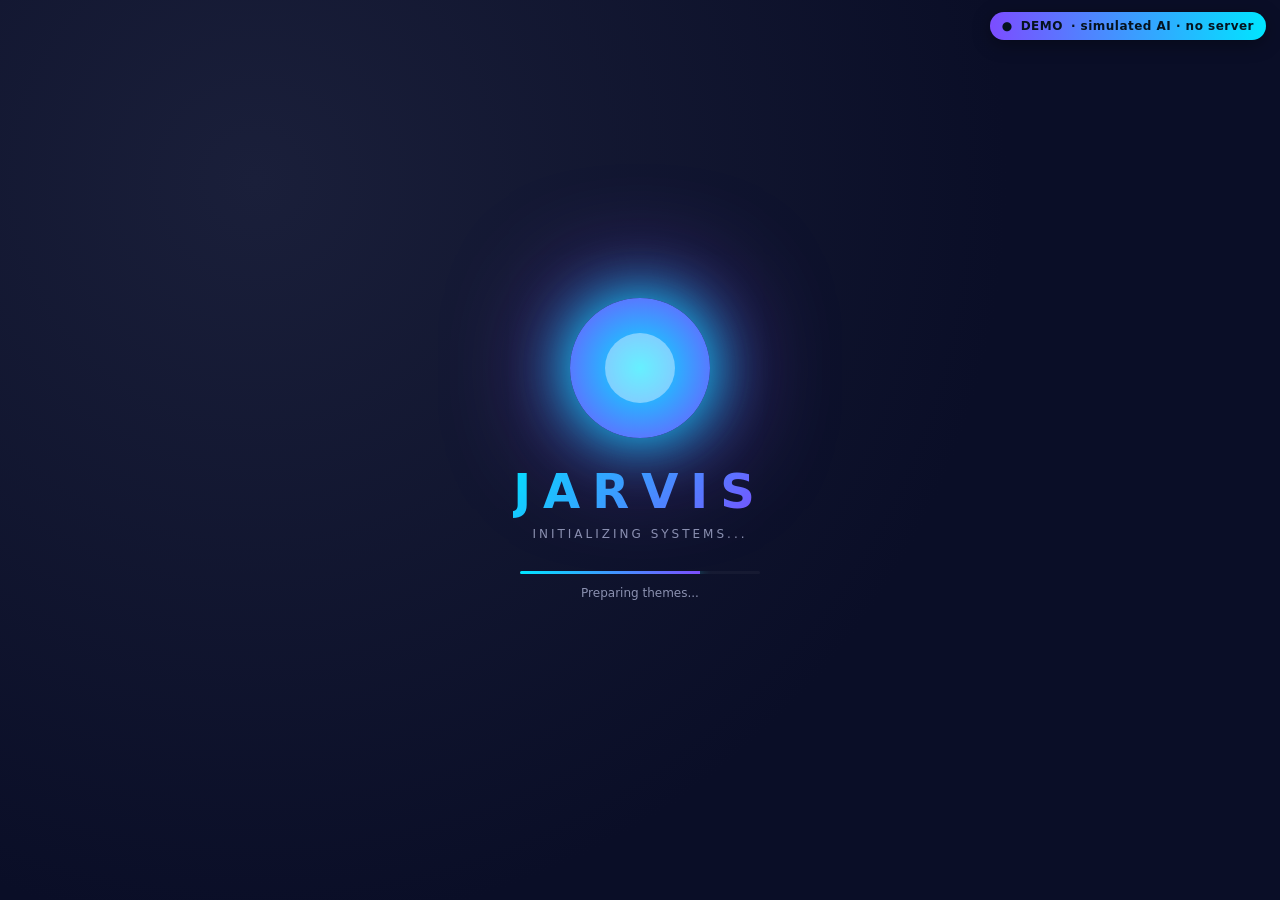
<file: demo.html>
<!DOCTYPE html>
<html lang="en" data-theme="dark">
<head>
  <meta charset="UTF-8" />
  <meta name="viewport" content="width=device-width, initial-scale=1.0" />
  <meta name="description" content="Jarvis — Voice-controlled AI desktop assistant" />
  <meta name="theme-color" content="#00e5ff" />
  
  <title>Jarvis — AI Desktop Assistant</title>
  <style>
/* ═══════════════════════════════════════════════════
   RESET
   ═══════════════════════════════════════════════════ */
* { box-sizing: border-box; margin: 0; padding: 0; }

/* ═══════════════════════════════════════════════════
   6 THEMES
   ═══════════════════════════════════════════════════ */
:root[data-theme="dark"] {
  --bg-gradient: radial-gradient(circle at 20% 20%, #1a1f3a 0%, #0a0e27 60%);
  --panel: rgba(10, 14, 39, 0.7);
  --panel-2: rgba(255, 255, 255, 0.04);
  --border: rgba(255, 255, 255, 0.08);
  --text: #e4e6f0;
  --text-dim: #8b91b0;
  --primary: #00e5ff;
  --primary-2: #7c4dff;
  --bubble-asst: rgba(255,255,255,0.08);
}

:root[data-theme="light"] {
  --bg-gradient: radial-gradient(circle at 20% 20%, #ffffff 0%, #dae5ff 60%);
  --panel: rgba(255, 255, 255, 0.85);
  --panel-2: rgba(0, 0, 0, 0.04);
  --border: rgba(0, 0, 0, 0.08);
  --text: #1a1f3a;
  --text-dim: #6b7290;
  --primary: #0091ea;
  --primary-2: #5e35b1;
  --bubble-asst: rgba(0,0,0,0.05);
}

:root[data-theme="cyberpunk"] {
  --bg-gradient: radial-gradient(circle at 20% 20%, #2a0845 0%, #0d001f 60%);
  --panel: rgba(20, 0, 40, 0.7);
  --panel-2: rgba(255, 0, 255, 0.05);
  --border: rgba(255, 0, 255, 0.15);
  --text: #f0e6ff;
  --text-dim: #a080c0;
  --primary: #ff0080;
  --primary-2: #00ffff;
  --bubble-asst: rgba(255,0,128,0.1);
}

:root[data-theme="ocean"] {
  --bg-gradient: radial-gradient(circle at 20% 20%, #006994 0%, #001c30 60%);
  --panel: rgba(0, 20, 40, 0.7);
  --panel-2: rgba(0, 200, 255, 0.05);
  --border: rgba(0, 200, 255, 0.15);
  --text: #e0f4ff;
  --text-dim: #80b8d0;
  --primary: #00d4ff;
  --primary-2: #0088ff;
  --bubble-asst: rgba(0,200,255,0.1);
}

:root[data-theme="sunset"] {
  --bg-gradient: radial-gradient(circle at 20% 20%, #ff6b6b 0%, #4a0e2e 60%);
  --panel: rgba(40, 10, 20, 0.7);
  --panel-2: rgba(255, 150, 100, 0.05);
  --border: rgba(255, 150, 100, 0.15);
  --text: #fff0e6;
  --text-dim: #d0a090;
  --primary: #ff9068;
  --primary-2: #ff4b8b;
  --bubble-asst: rgba(255,150,100,0.1);
}

:root[data-theme="forest"] {
  --bg-gradient: radial-gradient(circle at 20% 20%, #134e5e 0%, #071a1f 60%);
  --panel: rgba(10, 30, 25, 0.7);
  --panel-2: rgba(100, 200, 150, 0.05);
  --border: rgba(100, 200, 150, 0.15);
  --text: #e0ffe8;
  --text-dim: #90c0a0;
  --primary: #40e090;
  --primary-2: #71b280;
  --bubble-asst: rgba(100,200,150,0.1);
}

/* ═══════════════════════════════════════════════════
   BASE
   ═══════════════════════════════════════════════════ */
html, body {
  height: 100%;
  font-family: 'Segoe UI', system-ui, -apple-system, sans-serif;
  color: var(--text);
  background: var(--bg-gradient);
  overflow: hidden;
  transition: background 0.5s ease;
}

/* ═══════════════════════════════════════════════════
   BACKGROUND PARTICLES
   ═══════════════════════════════════════════════════ */
.bg-particles {
  position: fixed; inset: 0;
  pointer-events: none;
  overflow: hidden;
  z-index: 0;
}
.bg-particles span {
  position: absolute;
  bottom: -100px;
  width: 8px; height: 8px;
  background: var(--primary);
  border-radius: 50%;
  opacity: 0.15;
  animation: float-up 15s linear infinite;
}
.bg-particles span:nth-child(1) { left: 10%; animation-duration: 12s; }
.bg-particles span:nth-child(2) { left: 25%; animation-duration: 18s; animation-delay: 2s; background: var(--primary-2); width: 10px; height: 10px; }
.bg-particles span:nth-child(3) { left: 40%; animation-duration: 14s; animation-delay: 4s; }
.bg-particles span:nth-child(4) { left: 55%; animation-duration: 20s; animation-delay: 1s; width: 4px; height: 4px; }
.bg-particles span:nth-child(5) { left: 65%; animation-duration: 16s; animation-delay: 3s; background: var(--primary-2); }
.bg-particles span:nth-child(6) { left: 78%; animation-duration: 13s; animation-delay: 5s; width: 12px; height: 12px; }
.bg-particles span:nth-child(7) { left: 88%; animation-duration: 17s; animation-delay: 2s; }
.bg-particles span:nth-child(8) { left: 95%; animation-duration: 19s; animation-delay: 6s; background: var(--primary-2); }

@keyframes float-up {
  0% { transform: translateY(0) scale(1); opacity: 0; }
  10% { opacity: 0.4; }
  90% { opacity: 0.2; }
  100% { transform: translateY(-110vh) scale(0.5); opacity: 0; }
}

/* ═══════════════════════════════════════════════════
   LAYOUT
   ═══════════════════════════════════════════════════ */
.app {
  position: relative;
  display: grid;
  grid-template-columns: 300px 1fr;
  height: 100vh;
  z-index: 1;
}

/* ═══════════════════════════════════════════════════
   SIDEBAR
   ═══════════════════════════════════════════════════ */
.sidebar {
  background: var(--panel);
  backdrop-filter: blur(20px);
  border-right: 1px solid var(--border);
  padding: 24px 18px;
  display: flex;
  flex-direction: column;
  gap: 22px;
  overflow-y: auto;
}
.sidebar::-webkit-scrollbar { width: 4px; }
.sidebar::-webkit-scrollbar-thumb { background: var(--border); border-radius: 2px; }

.logo { text-align: center; }

.logo-orb {
  width: 80px; height: 80px;
  margin: 0 auto 12px;
  border-radius: 50%;
  background: radial-gradient(circle, var(--primary) 0%, var(--primary-2) 100%);
  box-shadow: 0 0 40px var(--primary), 0 0 80px var(--primary-2);
  animation: orb-pulse 3s ease-in-out infinite;
  display: grid; place-items: center;
}
.orb-inner {
  width: 36px; height: 36px;
  border-radius: 50%;
  background: rgba(255,255,255,0.35);
  animation: orb-pulse 2s ease-in-out infinite reverse;
}
@keyframes orb-pulse {
  0%, 100% { transform: scale(1); opacity: 0.9; }
  50%      { transform: scale(1.1); opacity: 1; }
}

.logo h1 {
  font-size: 24px;
  letter-spacing: 4px;
  background: linear-gradient(135deg, var(--primary), var(--primary-2));
  -webkit-background-clip: text;
  background-clip: text;
  color: transparent;
}
.logo p { color: var(--text-dim); font-size: 11px; margin-top: 2px; }

.section h3 {
  color: var(--text-dim);
  font-size: 11px;
  text-transform: uppercase;
  letter-spacing: 2px;
  margin-bottom: 10px;
}

.quick-btn {
  display: block;
  width: 100%;
  padding: 9px 12px;
  margin-bottom: 6px;
  background: var(--panel-2);
  border: 1px solid var(--border);
  color: var(--text);
  border-radius: 10px;
  cursor: pointer;
  text-align: left;
  font-size: 13px;
  transition: all 0.2s;
}
.quick-btn:hover {
  background: color-mix(in srgb, var(--primary) 15%, transparent);
  border-color: var(--primary);
  transform: translateX(4px);
}

/* ─── Select box ─── */
.select-box {
  width: 100%;
  padding: 10px 12px;
  background: var(--panel-2);
  border: 1px solid var(--border);
  color: var(--text);
  border-radius: 10px;
  font-size: 13px;
  cursor: pointer;
  outline: none;
  transition: all 0.2s;
}
.select-box:hover, .select-box:focus {
  border-color: var(--primary);
}
.select-box option {
  background: #1a1f3a;
  color: #e4e6f0;
}

/* ─── Theme grid ─── */
.theme-grid {
  display: grid;
  grid-template-columns: repeat(3, 1fr);
  gap: 8px;
}
.theme-btn {
  padding: 6px;
  background: var(--panel-2);
  border: 2px solid var(--border);
  border-radius: 10px;
  cursor: pointer;
  color: var(--text);
  font-size: 10px;
  display: flex;
  flex-direction: column;
  align-items: center;
  gap: 4px;
  transition: all 0.2s;
}
.theme-btn:hover { transform: translateY(-2px); }
.theme-btn.active {
  border-color: var(--primary);
  box-shadow: 0 0 12px var(--primary);
}
.theme-preview {
  width: 100%;
  height: 24px;
  border-radius: 6px;
}
.dark-preview      { background: linear-gradient(135deg, #00e5ff, #7c4dff); }
.light-preview     { background: linear-gradient(135deg, #0091ea, #5e35b1); }
.cyberpunk-preview { background: linear-gradient(135deg, #ff0080, #00ffff); }
.ocean-preview     { background: linear-gradient(135deg, #00d4ff, #0088ff); }
.sunset-preview    { background: linear-gradient(135deg, #ff9068, #ff4b8b); }
.forest-preview    { background: linear-gradient(135deg, #40e090, #71b280); }

/* ─── Switch toggle ─── */
.switch-row {
  display: flex;
  justify-content: space-between;
  align-items: center;
  font-size: 13px;
  cursor: pointer;
}
.switch {
  position: relative;
  display: inline-block;
  width: 44px;
  height: 22px;
}
.switch input { opacity: 0; width: 0; height: 0; }
.slider {
  position: absolute;
  cursor: pointer;
  inset: 0;
  background-color: var(--border);
  border-radius: 22px;
  transition: 0.3s;
}
.slider:before {
  content: "";
  position: absolute;
  width: 16px; height: 16px;
  left: 3px; bottom: 3px;
  background-color: white;
  border-radius: 50%;
  transition: 0.3s;
}
.switch input:checked + .slider {
  background: linear-gradient(135deg, var(--primary), var(--primary-2));
}
.switch input:checked + .slider:before {
  transform: translateX(22px);
}

.wake-section.active {
  background: color-mix(in srgb, var(--primary) 10%, transparent);
  border-radius: 10px;
  padding: 10px;
  animation: wake-glow 2s infinite;
}
@keyframes wake-glow {
  0%, 100% { box-shadow: 0 0 5px var(--primary); }
  50%      { box-shadow: 0 0 20px var(--primary); }
}

.sidebar-footer {
  margin-top: auto;
  display: flex;
  flex-direction: column;
  gap: 8px;
}
.ghost-btn {
  padding: 10px;
  background: var(--panel-2);
  border: 1px solid var(--border);
  color: var(--text);
  border-radius: 10px;
  cursor: pointer;
  font-size: 13px;
  transition: all 0.2s;
}
.ghost-btn:hover {
  background: var(--primary);
  color: white;
  transform: translateY(-2px);
}

.status {
  display: flex;
  align-items: center;
  gap: 8px;
  font-size: 12px;
  color: var(--text-dim);
  padding: 8px 12px;
  background: var(--panel-2);
  border-radius: 8px;
}
.status-dot {
  width: 10px; height: 10px;
  background: #4caf50;
  border-radius: 50%;
  box-shadow: 0 0 8px currentColor;
  animation: dot-blink 2s infinite;
}
@keyframes dot-blink { 50% { opacity: 0.4; } }

/* ═══════════════════════════════════════════════════
   MAIN
   ═══════════════════════════════════════════════════ */
.main {
  display: flex;
  flex-direction: column;
  padding: 26px 36px;
  overflow: hidden;
}

.header {
  display: flex;
  justify-content: space-between;
  align-items: flex-start;
  margin-bottom: 18px;
}
.header h2 { font-size: 26px; font-weight: 500; }
.header .user-name {
  background: linear-gradient(135deg, var(--primary), var(--primary-2));
  -webkit-background-clip: text; background-clip: text;
  color: transparent; font-weight: 700;
}
.header p { color: var(--text-dim); margin-top: 4px; font-size: 13px; }
.shortcut-hint { color: var(--text-dim); font-size: 11px; }
kbd {
  background: var(--panel-2);
  border: 1px solid var(--border);
  padding: 2px 6px;
  border-radius: 4px;
  font-family: monospace;
  font-size: 10px;
}

/* ═══════════════════════════════════════════════════
   CHAT
   ═══════════════════════════════════════════════════ */
.chat {
  flex: 1;
  overflow-y: auto;
  padding: 18px 6px;
  display: flex;
  flex-direction: column;
  gap: 14px;
}
.chat::-webkit-scrollbar { width: 6px; }
.chat::-webkit-scrollbar-thumb { background: var(--border); border-radius: 3px; }

.message {
  display: flex;
  gap: 10px;
  animation: msg-in 0.35s ease-out;
}
@keyframes msg-in {
  from { opacity: 0; transform: translateY(10px); }
  to   { opacity: 1; transform: translateY(0); }
}
.message.user { flex-direction: row-reverse; }

.avatar {
  width: 36px; height: 36px;
  border-radius: 50%;
  display: grid; place-items: center;
  background: var(--panel-2);
  font-size: 18px;
  flex-shrink: 0;
  border: 1px solid var(--border);
}
.message.user .avatar {
  background: linear-gradient(135deg, var(--primary), var(--primary-2));
  border: none;
}

.bubble {
  max-width: 70%;
  padding: 11px 14px;
  border-radius: 16px;
  background: var(--bubble-asst);
  line-height: 1.5;
  font-size: 14px;
  word-wrap: break-word;
}
.message.user .bubble {
  background: linear-gradient(135deg, var(--primary), var(--primary-2));
  color: white;
  font-weight: 500;
}
.timestamp {
  font-size: 10px;
  opacity: 0.6;
  margin-top: 4px;
}

/* ═══════════════════════════════════════════════════
   VISUALIZER
   ═══════════════════════════════════════════════════ */
.visualizer-wrap {
  padding: 8px 0;
  display: flex;
  justify-content: center;
}
#visualizer {
  width: 100%;
  max-width: 600px;
  height: 70px;
  border-radius: 12px;
}

/* ═══════════════════════════════════════════════════
   INPUT
   ═══════════════════════════════════════════════════ */
.input-area {
  display: flex;
  align-items: center;
  gap: 10px;
  padding: 10px;
  background: var(--panel-2);
  border: 1px solid var(--border);
  border-radius: 16px;
  margin-top: 8px;
  transition: all 0.2s;
}
.input-area:focus-within {
  border-color: var(--primary);
  box-shadow: 0 0 20px color-mix(in srgb, var(--primary) 25%, transparent);
}
#text-input {
  flex: 1;
  background: transparent;
  border: none;
  outline: none;
  color: var(--text);
  font-size: 14px;
  padding: 8px;
}
#text-input::placeholder { color: var(--text-dim); }

.mic-btn, .send-btn {
  width: 44px; height: 44px;
  border: none;
  border-radius: 50%;
  cursor: pointer;
  display: grid; place-items: center;
  color: white;
  position: relative;
  transition: transform 0.15s;
}
.mic-btn {
  background: linear-gradient(135deg, var(--primary), var(--primary-2));
  box-shadow: 0 4px 20px color-mix(in srgb, var(--primary) 40%, transparent);
}
.send-btn {
  background: var(--panel-2);
  color: var(--text);
  border: 1px solid var(--border);
}
.mic-btn:hover, .send-btn:hover { transform: scale(1.08); }
.send-btn:hover { background: var(--primary); color: white; }

.pulse-ring {
  position: absolute; inset: 0;
  border-radius: 50%;
  border: 2px solid var(--primary);
  opacity: 0;
}
.mic-btn.listening .pulse-ring { animation: pulse 1.2s infinite; }
.mic-btn.listening {
  background: linear-gradient(135deg, #ff5370, #ff9800);
  animation: mic-shake 0.5s infinite;
}
@keyframes pulse {
  0%   { transform: scale(1);   opacity: 0.8; }
  100% { transform: scale(1.8); opacity: 0;   }
}
@keyframes mic-shake {
  0%, 100% { transform: scale(1); }
  25% { transform: scale(1.05) rotate(-2deg); }
  75% { transform: scale(1.05) rotate(2deg); }
}

/* Wake word mode indicator */
.mic-btn.wake-mode::after {
  content: "👂";
  position: absolute;
  top: -8px;
  right: -8px;
  background: var(--primary);
  border-radius: 50%;
  width: 20px;
  height: 20px;
  font-size: 10px;
  display: grid;
  place-items: center;
}

/* Typing dots */
.typing { display: inline-flex; gap: 4px; }
.typing span {
  width: 7px; height: 7px;
  background: var(--text-dim);
  border-radius: 50%;
  animation: bounce 1.2s infinite;
}
.typing span:nth-child(2) { animation-delay: 0.15s; }
.typing span:nth-child(3) { animation-delay: 0.3s; }
@keyframes bounce {
  0%, 60%, 100% { transform: translateY(0); opacity: 0.4; }
  30%           { transform: translateY(-8px); opacity: 1; }
}

/* ═══════════════════════════════════════════════════
   NOTES MODAL
   ═══════════════════════════════════════════════════ */
.modal {
  position: fixed;
  inset: 0;
  background: rgba(0,0,0,0.6);
  backdrop-filter: blur(6px);
  display: grid;
  place-items: center;
  z-index: 100;
  animation: fade-in 0.2s;
}
.modal.hidden { display: none; }
@keyframes fade-in { from { opacity: 0; } to { opacity: 1; } }

.modal-content {
  background: var(--panel);
  backdrop-filter: blur(20px);
  border: 1px solid var(--border);
  border-radius: 20px;
  padding: 24px;
  width: 90%;
  max-width: 500px;
  max-height: 80vh;
  display: flex;
  flex-direction: column;
  animation: slide-up 0.3s ease-out;
}
@keyframes slide-up {
  from { transform: translateY(20px); opacity: 0; }
  to   { transform: translateY(0);    opacity: 1; }
}

.modal-header {
  display: flex;
  justify-content: space-between;
  align-items: center;
  margin-bottom: 16px;
}
.modal-header h3 { font-size: 20px; }
.close-btn {
  background: none;
  border: none;
  color: var(--text-dim);
  font-size: 18px;
  cursor: pointer;
  transition: color 0.2s;
}
.close-btn:hover { color: var(--primary); }

.add-note-row {
  display: flex;
  gap: 8px;
  margin-bottom: 16px;
}
.add-note-row input {
  flex: 1;
  padding: 10px 12px;
  background: var(--panel-2);
  border: 1px solid var(--border);
  border-radius: 8px;
  color: var(--text);
  outline: none;
}
.add-note-row input:focus { border-color: var(--primary); }
#add-note-btn {
  padding: 10px 16px;
  background: linear-gradient(135deg, var(--primary), var(--primary-2));
  border: none;
  border-radius: 8px;
  color: white;
  cursor: pointer;
  font-weight: 500;
}

.notes-list {
  list-style: none;
  overflow-y: auto;
  max-height: 50vh;
}
.notes-list li {
  display: flex;
  align-items: center;
  gap: 10px;
  padding: 10px 12px;
  background: var(--panel-2);
  border: 1px solid var(--border);
  border-radius: 8px;
  margin-bottom: 6px;
  animation: msg-in 0.2s;
}
.notes-list li.done .note-text {
  text-decoration: line-through;
  opacity: 0.5;
}
.note-check {
  width: 18px; height: 18px;
  cursor: pointer;
  accent-color: var(--primary);
}
.note-text {
  flex: 1;
  font-size: 14px;
}
.note-del {
  background: none;
  border: none;
  color: var(--text-dim);
  cursor: pointer;
  font-size: 16px;
  transition: color 0.2s;
}
.note-del:hover { color: #ff5370; }
.empty-notes {
  text-align: center;
  color: var(--text-dim);
  padding: 40px 20px;
  font-size: 14px;
}

/* ═══════════════════════════════════════════════════
   LANGUAGE PICKER
   ═══════════════════════════════════════════════════ */
.lang-row {
  display: flex;
  gap: 6px;
}
.lang-btn {
  flex: 1;
  padding: 8px 4px;
  background: var(--panel-2);
  border: 1px solid var(--border);
  color: var(--text);
  border-radius: 8px;
  cursor: pointer;
  font-size: 12px;
  font-weight: 500;
  transition: all 0.2s;
}
.lang-btn:hover { transform: translateY(-2px); }
.lang-btn.active {
  background: linear-gradient(135deg, var(--primary), var(--primary-2));
  border-color: var(--primary);
  color: white;
}

/* ═══════════════════════════════════════════════════
   PDF BANNER
   ═══════════════════════════════════════════════════ */
.pdf-banner {
  display: flex;
  justify-content: space-between;
  align-items: center;
  padding: 10px 14px;
  background: color-mix(in srgb, var(--primary) 15%, transparent);
  border: 1px solid var(--primary);
  border-radius: 10px;
  margin-bottom: 12px;
  font-size: 13px;
  animation: msg-in 0.3s;
}
.pdf-banner b { color: var(--primary); }
.pdf-banner button {
  background: none;
  border: none;
  color: var(--text-dim);
  cursor: pointer;
  font-size: 14px;
}
.pdf-banner button:hover { color: var(--primary); }

/* ═══════════════════════════════════════════════════
   PDF UPLOAD BOX
   ═══════════════════════════════════════════════════ */
.modal-hint {
  color: var(--text-dim);
  font-size: 13px;
  margin-bottom: 14px;
}
.upload-box {
  display: block;
  padding: 30px 20px;
  border: 2px dashed var(--border);
  border-radius: 12px;
  text-align: center;
  cursor: pointer;
  transition: all 0.2s;
  margin-bottom: 14px;
}
.upload-box:hover, .upload-box.drag {
  border-color: var(--primary);
  background: color-mix(in srgb, var(--primary) 8%, transparent);
}
.upload-icon {
  font-size: 40px;
  margin-bottom: 8px;
}
.upload-hint {
  color: var(--text-dim);
  font-size: 12px;
  margin-top: 4px;
}

.progress-bar {
  width: 100%;
  height: 6px;
  background: var(--border);
  border-radius: 3px;
  overflow: hidden;
  margin: 10px 0 6px;
}
.progress-fill {
  height: 100%;
  background: linear-gradient(90deg, var(--primary), var(--primary-2));
  width: 0%;
  transition: width 0.3s;
  animation: progress-pulse 1.5s infinite;
}
@keyframes progress-pulse {
  50% { opacity: 0.7; }
}
.progress-text {
  font-size: 12px;
  color: var(--text-dim);
  text-align: center;
}

.pdf-list-title {
  font-size: 12px;
  text-transform: uppercase;
  letter-spacing: 2px;
  color: var(--text-dim);
  margin-bottom: 8px;
}

.pdf-item {
  display: flex;
  align-items: center;
  gap: 10px;
  padding: 10px 12px;
  background: var(--panel-2);
  border: 1px solid var(--border);
  border-radius: 8px;
  margin-bottom: 6px;
  cursor: pointer;
  transition: all 0.2s;
}
.pdf-item:hover { border-color: var(--primary); }
.pdf-item.active {
  border-color: var(--primary);
  background: color-mix(in srgb, var(--primary) 12%, transparent);
}
.pdf-item-name {
  flex: 1;
  font-size: 13px;
  overflow: hidden;
  text-overflow: ellipsis;
  white-space: nowrap;
}
.pdf-item-badge {
  font-size: 10px;
  padding: 2px 6px;
  background: var(--primary);
  color: white;
  border-radius: 4px;
}
.pdf-item .note-del { flex-shrink: 0; }

/* ═══════════════════════════════════════════════════
   RESPONSIVE
   ═══════════════════════════════════════════════════ */
@media (max-width: 900px) {
  .app { grid-template-columns: 1fr; }
  .sidebar { display: none; }
  .main { padding: 18px; }
}

/* ═══════════════════════════════════════════════════════════════
   v5.0 ADDITIONS
   ═══════════════════════════════════════════════════════════════ */

/* ─── SPLASH SCREEN ─── */
.splash {
  position: fixed; inset: 0;
  background: var(--bg-gradient);
  z-index: 9999;
  display: grid; place-items: center;
  animation: splash-fade-in 0.3s;
}
.splash.hide {
  animation: splash-fade-out 0.6s forwards;
  pointer-events: none;
}
@keyframes splash-fade-in  { from { opacity: 0; } to { opacity: 1; } }
@keyframes splash-fade-out { to { opacity: 0; visibility: hidden; } }

.splash-inner {
  text-align: center;
  animation: splash-scale 1s ease-out;
}
@keyframes splash-scale {
  from { transform: scale(0.8); opacity: 0; }
  to   { transform: scale(1); opacity: 1; }
}

.splash-orb {
  width: 140px; height: 140px;
  margin: 0 auto 25px;
  border-radius: 50%;
  background: radial-gradient(circle, var(--primary), var(--primary-2));
  box-shadow: 0 0 60px var(--primary), 0 0 120px var(--primary-2);
  animation: orb-pulse 2s ease-in-out infinite, splash-rotate 8s linear infinite;
  display: grid; place-items: center;
  position: relative;
}
.splash-orb-inner {
  width: 70px; height: 70px;
  border-radius: 50%;
  background: rgba(255,255,255,0.4);
  animation: orb-pulse 1.5s ease-in-out infinite reverse;
}
@keyframes splash-rotate { to { transform: rotate(360deg); } }

.splash-title {
  font-size: 48px;
  letter-spacing: 12px;
  font-weight: 800;
  background: linear-gradient(135deg, var(--primary), var(--primary-2));
  -webkit-background-clip: text;
  background-clip: text;
  color: transparent;
  margin-bottom: 8px;
}
.splash-tag {
  color: var(--text-dim);
  letter-spacing: 3px;
  text-transform: uppercase;
  font-size: 12px;
  margin-bottom: 30px;
}
.splash-bar {
  width: 240px;
  height: 3px;
  background: var(--panel-2);
  border-radius: 2px;
  overflow: hidden;
  margin: 0 auto 12px;
}
.splash-bar-fill {
  height: 100%;
  width: 0%;
  background: linear-gradient(90deg, var(--primary), var(--primary-2));
  transition: width 0.4s ease;
  box-shadow: 0 0 12px var(--primary);
}
.splash-status {
  color: var(--text-dim);
  font-size: 12px;
  min-height: 16px;
}

/* ─── TOAST NOTIFICATIONS ─── */
.toasts {
  position: fixed;
  top: 20px;
  right: 20px;
  z-index: 200;
  display: flex;
  flex-direction: column;
  gap: 10px;
  max-width: 380px;
  pointer-events: none;
}
.toast {
  padding: 12px 16px;
  background: var(--panel);
  backdrop-filter: blur(20px);
  border: 1px solid var(--border);
  border-left: 4px solid var(--primary);
  border-radius: 10px;
  color: var(--text);
  font-size: 13px;
  box-shadow: 0 8px 30px rgba(0,0,0,0.35);
  pointer-events: auto;
  animation: toast-in 0.3s ease-out;
  display: flex;
  align-items: center;
  gap: 10px;
}
.toast.success { border-left-color: #4caf50; }
.toast.error   { border-left-color: #ff5370; }
.toast.warn    { border-left-color: #ffb300; }
.toast.info    { border-left-color: var(--primary); }
.toast .toast-icon { font-size: 18px; }
.toast .toast-close {
  margin-left: auto;
  background: none; border: none;
  color: var(--text-dim);
  cursor: pointer;
  font-size: 14px;
}
.toast .toast-close:hover { color: var(--text); }
.toast.leaving { animation: toast-out 0.3s forwards; }
@keyframes toast-in {
  from { transform: translateX(120%); opacity: 0; }
  to   { transform: translateX(0);    opacity: 1; }
}
@keyframes toast-out {
  to { transform: translateX(120%); opacity: 0; }
}

/* ─── COMMAND PALETTE ─── */
.palette {
  position: fixed;
  inset: 0;
  background: rgba(0,0,0,0.5);
  backdrop-filter: blur(6px);
  z-index: 150;
  display: grid;
  align-items: flex-start;
  justify-items: center;
  padding-top: 15vh;
  animation: fade-in 0.15s;
}
.palette.hidden { display: none; }
.palette-box {
  width: 90%;
  max-width: 560px;
  background: var(--panel);
  backdrop-filter: blur(20px);
  border: 1px solid var(--border);
  border-radius: 14px;
  box-shadow: 0 20px 60px rgba(0,0,0,0.5);
  overflow: hidden;
  animation: slide-up 0.2s ease-out;
}
#palette-input {
  width: 100%;
  padding: 18px 22px;
  background: transparent;
  border: none;
  border-bottom: 1px solid var(--border);
  outline: none;
  color: var(--text);
  font-size: 16px;
}
#palette-input::placeholder { color: var(--text-dim); }
.palette-list {
  list-style: none;
  max-height: 400px;
  overflow-y: auto;
}
.palette-list::-webkit-scrollbar { width: 6px; }
.palette-list::-webkit-scrollbar-thumb { background: var(--border); border-radius: 3px; }
.palette-list li {
  padding: 12px 20px;
  cursor: pointer;
  display: flex;
  align-items: center;
  gap: 12px;
  transition: background 0.1s;
  border-bottom: 1px solid transparent;
}
.palette-list li:hover,
.palette-list li.selected {
  background: color-mix(in srgb, var(--primary) 15%, transparent);
}
.palette-list li .pal-icon { font-size: 18px; width: 24px; text-align: center; }
.palette-list li .pal-title { flex: 1; font-size: 14px; }
.palette-list li .pal-hint { color: var(--text-dim); font-size: 11px; }
.palette-footer {
  padding: 10px 20px;
  background: var(--panel-2);
  display: flex;
  gap: 20px;
  font-size: 11px;
  color: var(--text-dim);
}
.palette-btn {
  background: var(--panel-2);
  border: 1px solid var(--border);
  color: var(--text);
  padding: 6px 10px;
  border-radius: 6px;
  cursor: pointer;
  font-size: 11px;
  transition: all 0.2s;
}
.palette-btn:hover {
  border-color: var(--primary);
  background: color-mix(in srgb, var(--primary) 12%, transparent);
}

/* ─── CONTEXT BANNERS (unified) ─── */
.context-banner {
  display: flex;
  justify-content: space-between;
  align-items: center;
  padding: 8px 14px;
  border: 1px solid var(--primary);
  background: color-mix(in srgb, var(--primary) 12%, transparent);
  border-radius: 10px;
  margin-bottom: 8px;
  font-size: 13px;
  animation: msg-in 0.3s;
}
.context-banner b { color: var(--primary); }
.context-banner button {
  background: none; border: none;
  color: var(--text-dim);
  cursor: pointer;
  font-size: 14px;
}
.context-banner button:hover { color: var(--primary); }
.image-banner { border-color: var(--primary-2); background: color-mix(in srgb, var(--primary-2) 12%, transparent); }
.image-banner b { color: var(--primary-2); }

/* ─── SMALL SWITCH ROW ─── */
.switch-row-sm {
  display: flex;
  justify-content: space-between;
  align-items: center;
  font-size: 11px;
  color: var(--text-dim);
  margin-top: 8px;
  cursor: pointer;
}

/* ─── STATS MODAL ─── */
.stats-content { max-width: 620px; }
.stat-tiles {
  display: grid;
  grid-template-columns: repeat(3, 1fr);
  gap: 12px;
  margin-bottom: 20px;
}
.stat-tile {
  padding: 20px 12px;
  background: var(--panel-2);
  border: 1px solid var(--border);
  border-radius: 12px;
  text-align: center;
}
.stat-num {
  font-size: 32px;
  font-weight: 700;
  background: linear-gradient(135deg, var(--primary), var(--primary-2));
  -webkit-background-clip: text; background-clip: text;
  color: transparent;
}
.stat-label {
  font-size: 11px;
  text-transform: uppercase;
  letter-spacing: 1px;
  color: var(--text-dim);
  margin-top: 4px;
}
.stat-section-title {
  font-size: 11px;
  text-transform: uppercase;
  letter-spacing: 2px;
  color: var(--text-dim);
  margin: 20px 0 10px;
}
.top-list {
  list-style: none;
  max-height: 200px;
  overflow-y: auto;
}
.top-list li {
  display: flex;
  align-items: center;
  gap: 12px;
  padding: 8px 12px;
  border-radius: 8px;
  margin-bottom: 4px;
  background: var(--panel-2);
  font-size: 13px;
}
.top-list .bar {
  flex: 1;
  height: 6px;
  background: var(--border);
  border-radius: 3px;
  overflow: hidden;
}
.top-list .bar-fill {
  height: 100%;
  background: linear-gradient(90deg, var(--primary), var(--primary-2));
  transition: width 0.5s ease-out;
}
.top-list .count {
  font-weight: 600;
  color: var(--primary);
  min-width: 30px;
  text-align: right;
}
.stat-chart {
  display: flex;
  align-items: flex-end;
  gap: 4px;
  height: 80px;
  padding: 10px 4px;
  background: var(--panel-2);
  border-radius: 8px;
}
.stat-chart .day {
  flex: 1;
  background: linear-gradient(180deg, var(--primary), var(--primary-2));
  border-radius: 3px;
  min-height: 3px;
  transition: transform 0.2s;
  position: relative;
}
.stat-chart .day:hover {
  transform: scaleY(1.05);
  box-shadow: 0 0 10px var(--primary);
}
.stat-chart .day::after {
  content: attr(data-tooltip);
  position: absolute;
  bottom: 100%;
  left: 50%;
  transform: translateX(-50%);
  background: var(--panel);
  border: 1px solid var(--border);
  padding: 4px 8px;
  border-radius: 4px;
  font-size: 10px;
  white-space: nowrap;
  opacity: 0;
  pointer-events: none;
  transition: opacity 0.2s;
}
.stat-chart .day:hover::after { opacity: 1; }

/* ─── STREAMING CURSOR ─── */
.streaming-cursor {
  display: inline-block;
  width: 2px;
  height: 1em;
  background: var(--primary);
  vertical-align: text-bottom;
  animation: cursor-blink 0.8s infinite;
  margin-left: 2px;
}
@keyframes cursor-blink { 50% { opacity: 0; } }

/* ─── CODE STYLING (for LLM outputs / hints) ─── */
code {
  background: var(--panel-2);
  padding: 2px 6px;
  border-radius: 4px;
  font-family: 'Consolas', 'Monaco', monospace;
  font-size: 12px;
  color: var(--primary);
}

/* ─── FOCUS STATES (accessibility) ─── */
button:focus-visible, input:focus-visible, select:focus-visible {
  outline: 2px solid var(--primary);
  outline-offset: 2px;
}

/* ═══════════════════════════════════════════════════════════════
   v5.1 ADDITIONS
   ═══════════════════════════════════════════════════════════════ */

/* ─── 3D AVATAR (CSS-only, no Three.js needed) ─── */
.avatar-3d {
  width: 100px; height: 100px;
  margin: 0 auto 12px;
  position: relative;
  perspective: 400px;
}
.avatar-face {
  width: 100%; height: 100%;
  border-radius: 50%;
  background: linear-gradient(145deg, var(--primary), var(--primary-2));
  box-shadow:
    inset -5px -8px 20px rgba(0,0,0,0.3),
    inset 5px 8px 15px rgba(255,255,255,0.3),
    0 8px 30px color-mix(in srgb, var(--primary) 40%, transparent);
  position: relative;
  transform-style: preserve-3d;
  animation: avatar-float 4s ease-in-out infinite;
  transition: transform 0.3s;
}
.avatar-3d:hover .avatar-face { transform: rotateY(20deg) rotateX(-10deg); }
.avatar-3d.talking .avatar-face { animation: avatar-talk 0.4s ease-in-out infinite; }

@keyframes avatar-float {
  0%, 100% { transform: translateY(0) rotateY(0); }
  50%      { transform: translateY(-4px) rotateY(15deg); }
}
@keyframes avatar-talk {
  0%, 100% { transform: scale(1); }
  50%      { transform: scale(1.05); }
}

.avatar-eye {
  position: absolute;
  width: 14px; height: 18px;
  background: rgba(255,255,255,0.95);
  border-radius: 50%;
  top: 35%;
  overflow: hidden;
  box-shadow: inset 0 2px 4px rgba(0,0,0,0.2);
  animation: avatar-blink 4s infinite;
}
.avatar-eye.left  { left: 25%; }
.avatar-eye.right { right: 25%; }
.pupil {
  width: 7px; height: 7px;
  background: #0a0e27;
  border-radius: 50%;
  position: absolute;
  top: 6px; left: 4px;
  animation: pupil-move 6s infinite;
}
@keyframes avatar-blink {
  0%, 92%, 100% { transform: scaleY(1); }
  95%           { transform: scaleY(0.1); }
}
@keyframes pupil-move {
  0%, 100% { transform: translate(0, 0); }
  25%      { transform: translate(3px, 0); }
  50%      { transform: translate(-3px, 0); }
  75%      { transform: translate(0, 2px); }
}

.avatar-mouth {
  position: absolute;
  bottom: 22%;
  left: 50%;
  transform: translateX(-50%);
  width: 20px; height: 4px;
  background: rgba(0,0,0,0.6);
  border-radius: 0 0 20px 20px;
  transition: all 0.15s;
}
.avatar-3d.talking .avatar-mouth {
  height: 10px;
  width: 16px;
  border-radius: 50%;
  animation: mouth-talk 0.3s infinite alternate;
}
@keyframes mouth-talk {
  from { height: 6px; width: 14px; }
  to   { height: 12px; width: 18px; }
}

.avatar-glow {
  position: absolute; inset: -10px;
  border-radius: 50%;
  background: radial-gradient(circle, color-mix(in srgb, var(--primary) 40%, transparent), transparent 70%);
  z-index: -1;
  animation: glow-pulse 3s ease-in-out infinite;
}
@keyframes glow-pulse {
  0%, 100% { opacity: 0.4; transform: scale(1); }
  50%      { opacity: 0.8; transform: scale(1.1); }
}

/* ─── IMAGE GENERATION MODAL ─── */
.imagegen-input-row {
  display: flex; gap: 8px;
  margin-bottom: 12px;
}
.imagegen-input-row input {
  flex: 1;
  padding: 10px 14px;
  background: var(--panel-2);
  border: 1px solid var(--border);
  color: var(--text);
  border-radius: 10px;
  outline: none;
}
.imagegen-input-row input:focus { border-color: var(--primary); }
.primary-btn {
  padding: 10px 18px;
  background: linear-gradient(135deg, var(--primary), var(--primary-2));
  border: none;
  border-radius: 10px;
  color: white;
  font-weight: 600;
  cursor: pointer;
  transition: transform 0.2s;
  white-space: nowrap;
}
.primary-btn:hover { transform: translateY(-2px); }
.primary-btn:disabled { opacity: 0.5; cursor: not-allowed; }

.imagegen-preview {
  margin-top: 12px;
  min-height: 100px;
  border-radius: 12px;
  overflow: hidden;
  display: flex;
  justify-content: center;
}
.imagegen-preview img {
  max-width: 100%;
  max-height: 400px;
  border-radius: 12px;
  box-shadow: 0 8px 30px rgba(0,0,0,0.4);
  animation: msg-in 0.4s;
}
.imagegen-grid {
  display: grid;
  grid-template-columns: repeat(4, 1fr);
  gap: 8px;
  max-height: 200px;
  overflow-y: auto;
}
.imagegen-grid img {
  width: 100%;
  aspect-ratio: 1;
  object-fit: cover;
  border-radius: 8px;
  cursor: pointer;
  transition: transform 0.2s;
  border: 2px solid transparent;
}
.imagegen-grid img:hover {
  transform: scale(1.05);
  border-color: var(--primary);
}

/* Image message bubble */
.message .bubble img.gen-image {
  display: block;
  max-width: 100%;
  border-radius: 12px;
  margin: 8px 0 4px;
  box-shadow: 0 4px 20px rgba(0,0,0,0.3);
}

/* ─── EMAIL/WA TABS ─── */
.tab-row {
  display: flex;
  gap: 4px;
  margin-bottom: 16px;
  border-bottom: 1px solid var(--border);
}
.tab-btn {
  padding: 10px 16px;
  background: transparent;
  border: none;
  border-bottom: 2px solid transparent;
  color: var(--text-dim);
  cursor: pointer;
  font-size: 13px;
  transition: all 0.2s;
}
.tab-btn:hover { color: var(--text); }
.tab-btn.active {
  color: var(--primary);
  border-bottom-color: var(--primary);
}
.tab-content { display: block; }
.tab-content.hidden { display: none; }

.field-label {
  display: block;
  font-size: 11px;
  color: var(--text-dim);
  text-transform: uppercase;
  letter-spacing: 1px;
  margin: 12px 0 6px;
}
#email-tab input, #email-tab textarea,
#wa-tab input, #wa-tab textarea {
  width: 100%;
  padding: 10px 12px;
  background: var(--panel-2);
  border: 1px solid var(--border);
  color: var(--text);
  border-radius: 8px;
  outline: none;
  font-family: inherit;
  font-size: 14px;
  resize: vertical;
}
#email-tab input:focus, #email-tab textarea:focus,
#wa-tab input:focus, #wa-tab textarea:focus {
  border-color: var(--primary);
}
#email-tab .primary-btn, #wa-tab .primary-btn {
  width: 100%;
  margin-top: 14px;
}

/* ═══════════ AI SETTINGS MODAL ═══════════ */
.settings-btn { border-color: var(--accent, #00e5ff) !important; }
.settings-status {
  display: flex; align-items: center; gap: 8px;
  padding: 10px 12px; margin: 4px 0 14px;
  border-radius: 10px; font-size: 13px;
  background: rgba(255,255,255,0.05);
  border: 1px solid rgba(255,255,255,0.1);
}
.settings-status .status-dot { width: 9px; height: 9px; border-radius: 50%; background: #ffb300; }
.settings-actions { display: flex; gap: 10px; margin-top: 16px; }
.settings-actions .primary-btn { flex: 1; }
.settings-actions .ghost-btn { flex: 0 0 auto; }
.muted { color: rgba(255,255,255,0.45); font-weight: 400; font-size: 12px; }
#settings-modal input, #settings-modal .select-box { margin-bottom: 4px; }

/* ═══════════ BACKEND OFFLINE / RECONNECT BANNER ═══════════ */
.backend-banner {
  display: flex; align-items: center; justify-content: space-between; gap: 12px;
  padding: 10px 16px; margin: 8px 16px 0;
  border-radius: 10px; font-size: 14px; font-weight: 600;
  color: #fff; background: linear-gradient(90deg, #b00020, #ff5370);
  border: 1px solid rgba(255,80,110,0.6);
  box-shadow: 0 4px 18px rgba(255,60,90,0.25);
  animation: backendPulse 1.6s ease-in-out infinite;
}
.backend-banner.hidden { display: none; }
.backend-banner .backend-retry {
  flex: 0 0 auto; cursor: pointer; font-weight: 700;
  background: rgba(255,255,255,0.9); color: #b00020;
  border: none; border-radius: 8px; padding: 6px 14px; font-size: 13px;
}
.backend-banner .backend-retry:hover { background: #fff; }
@keyframes backendPulse {
  0%, 100% { box-shadow: 0 4px 18px rgba(255,60,90,0.25); }
  50%      { box-shadow: 0 4px 26px rgba(255,60,90,0.55); }
}

</style>
</head>
<body>

  <!-- ═══════════ SPLASH SCREEN ═══════════ -->
  <div id="splash" class="splash">
    <div class="splash-inner">
      <div class="splash-orb"><div class="splash-orb-inner"></div></div>
      <h1 class="splash-title">JARVIS</h1>
      <p class="splash-tag">Initializing systems...</p>
      <div class="splash-bar"><div class="splash-bar-fill"></div></div>
      <div id="splash-status" class="splash-status">Loading configuration...</div>
    </div>
  </div>

  <!-- ═══════════ BACKGROUND PARTICLES ═══════════ -->
  <div class="bg-particles">
    <span></span><span></span><span></span><span></span>
    <span></span><span></span><span></span><span></span>
  </div>

  <!-- ═══════════ TOAST CONTAINER ═══════════ -->
  <div id="toasts" class="toasts"></div>

  <div class="app">
    <!-- ═══════════ SIDEBAR ═══════════ -->
    <aside class="sidebar">
      <div class="logo">
        <!-- 3D Animated Avatar -->
        <div class="avatar-3d" id="avatar-3d">
          <div class="avatar-face">
            <div class="avatar-eye left"><div class="pupil"></div></div>
            <div class="avatar-eye right"><div class="pupil"></div></div>
            <div class="avatar-mouth"></div>
          </div>
          <div class="avatar-glow"></div>
        </div>
        <h1>JARVIS</h1>
        <p>v5.1 Pro</p>
      </div>

      <!-- Language -->
      <div class="section">
        <h3>🌐 Language</h3>
        <div class="lang-row">
          <button class="lang-btn active" data-lang="en" title="English">🇬🇧 EN</button>
          <button class="lang-btn" data-lang="hi" title="Hindi">🇮🇳 हिं</button>
          <button class="lang-btn" data-lang="pa" title="Punjabi">🇮🇳 ਪੰ</button>
        </div>
        <label class="switch-row-sm">
          <span>Auto-detect</span>
          <label class="switch">
            <input type="checkbox" id="autodetect-toggle" checked />
            <span class="slider"></span>
          </label>
        </label>
      </div>

      <!-- Quick commands -->
      <div class="section">
        <h3>⚡ Quick Commands</h3>
        <button class="quick-btn" data-cmd="what time is it">🕐 Time</button>
        <button class="quick-btn" data-cmd="what's the weather in Ludhiana">🌤️ Weather</button>
        <button class="quick-btn" data-cmd="latest news">📰 News</button>
        <button class="quick-btn" data-cmd="draw a sunset over mountains">🎨 Draw</button>
        <button class="quick-btn" data-cmd="search for latest AI news">🔍 Search</button>
        <button class="quick-btn" data-cmd="tell me a joke">😂 Joke</button>
      </div>

      <!-- Personality -->
      <div class="section">
        <h3>🎭 Personality</h3>
        <select id="personality-select" class="select-box" aria-label="Choose personality">
          <option value="jarvis">🤵 Jarvis</option>
          <option value="friendly">😊 Friendly</option>
          <option value="professional">💼 Professional</option>
          <option value="sassy">😏 Sassy</option>
          <option value="teacher">👨‍🏫 Teacher</option>
          <option value="gen_z">✨ Gen Z</option>
        </select>
      </div>

      <!-- Theme -->
      <div class="section">
        <h3>🎨 Theme</h3>
        <div class="theme-grid">
          <button class="theme-btn active" data-theme="dark" title="Dark"><div class="theme-preview dark-preview"></div><span>Dark</span></button>
          <button class="theme-btn" data-theme="light" title="Light"><div class="theme-preview light-preview"></div><span>Light</span></button>
          <button class="theme-btn" data-theme="cyberpunk" title="Cyberpunk"><div class="theme-preview cyberpunk-preview"></div><span>Cyber</span></button>
          <button class="theme-btn" data-theme="ocean" title="Ocean"><div class="theme-preview ocean-preview"></div><span>Ocean</span></button>
          <button class="theme-btn" data-theme="sunset" title="Sunset"><div class="theme-preview sunset-preview"></div><span>Sunset</span></button>
          <button class="theme-btn" data-theme="forest" title="Forest"><div class="theme-preview forest-preview"></div><span>Forest</span></button>
        </div>
      </div>

      <!-- Wake word -->
      <div class="section wake-section">
        <label class="switch-row">
          <span>🎙️ Wake "Hey Jarvis"</span>
          <label class="switch">
            <input type="checkbox" id="wake-toggle" />
            <span class="slider"></span>
          </label>
        </label>
      </div>

      <!-- Streaming toggle -->
      <div class="section">
        <label class="switch-row">
          <span>⚡ Streaming replies</span>
          <label class="switch">
            <input type="checkbox" id="stream-toggle" checked />
            <span class="slider"></span>
          </label>
        </label>
      </div>

      <!-- Footer -->
      <div class="sidebar-footer">
        <button id="settings-btn" class="ghost-btn settings-btn">⚙️ AI Settings</button>
        <button id="imagegen-btn" class="ghost-btn">🎨 Generate Image</button>
        <button id="pdf-btn"    class="ghost-btn">📄 PDF Chat</button>
        <button id="image-btn"  class="ghost-btn">🖼️ Vision Chat</button>
        <button id="email-btn"  class="ghost-btn">📧 Email / WhatsApp</button>
        <button id="notes-btn"  class="ghost-btn">📋 My Notes</button>
        <button id="stats-btn"  class="ghost-btn">📊 Stats</button>
        <button id="export-btn" class="ghost-btn">📤 Export Chat</button>
        <button id="clear-btn"  class="ghost-btn">🗑️ Clear Chat</button>
        <div class="status">
          <span class="status-dot"></span>
          <span id="status-text">Ready</span>
        </div>
      </div>
    </aside>

    <!-- ═══════════ MAIN ═══════════ -->
    <main class="main">
      <!-- Backend offline / reconnecting banner -->
      <div id="backend-banner" class="backend-banner hidden">
        <span id="backend-banner-text">⚠️ Backend is offline.</span>
        <button id="backend-retry" class="backend-retry">Retry now</button>
      </div>

      <header class="header">
        <div>
          <h2 id="greeting">Hello, <span class="user-name">Boss</span> 👋</h2>
          <p id="header-hint">Click the mic 🎤 or say "Hey Jarvis"</p>
        </div>
        <div class="shortcut-hint">
          <button id="palette-btn" class="palette-btn" title="Command palette (Ctrl+K)">
            <kbd>Ctrl</kbd>+<kbd>K</kbd> Commands
          </button>
        </div>
      </header>

      <!-- Active context banners -->
      <div id="pdf-banner" class="context-banner pdf-banner hidden">
        <span>📄 Chatting with PDF: <b id="pdf-banner-name"></b></span>
        <button id="pdf-banner-close" aria-label="Close">✖</button>
      </div>
      <div id="image-banner" class="context-banner image-banner hidden">
        <span>🖼️ Chatting with Image: <b id="image-banner-name"></b></span>
        <button id="image-banner-close" aria-label="Close">✖</button>
      </div>

      <!-- Chat -->
      <div class="chat" id="chat" role="log" aria-live="polite">
        <div class="message assistant">
          <div class="avatar">🤖</div>
          <div class="bubble">
            Hi! I'm Jarvis. Try voice, text, or press <kbd>Ctrl</kbd>+<kbd>K</kbd> for the command palette.
            <div class="timestamp">now</div>
          </div>
        </div>
      </div>

      <!-- Visualizer -->
      <div class="visualizer-wrap">
        <canvas id="visualizer" width="600" height="70" aria-hidden="true"></canvas>
      </div>

      <!-- Input -->
      <div class="input-area">
        <button id="mic-btn" class="mic-btn" title="Click to speak (Ctrl+/)" aria-label="Microphone">
          <svg viewBox="0 0 24 24" width="26" height="26" fill="currentColor">
            <path d="M12 14a3 3 0 0 0 3-3V5a3 3 0 0 0-6 0v6a3 3 0 0 0 3 3zm5-3a5 5 0 0 1-10 0H5a7 7 0 0 0 6 6.92V21h2v-3.08A7 7 0 0 0 19 11h-2z"/>
          </svg>
          <span class="pulse-ring"></span>
        </button>
        <input type="text" id="text-input" placeholder="Type a message or click the mic..." autocomplete="off" aria-label="Message input" />
        <button id="send-btn" class="send-btn" title="Send" aria-label="Send">
          <svg viewBox="0 0 24 24" width="20" height="20" fill="currentColor">
            <path d="M2 21l21-9L2 3v7l15 2-15 2z"/>
          </svg>
        </button>
      </div>
    </main>
  </div>

  <!-- ═══════════ COMMAND PALETTE ═══════════ -->
  <div id="palette" class="palette hidden">
    <div class="palette-box">
      <input type="text" id="palette-input" placeholder="Type a command or search..." autocomplete="off" />
      <ul id="palette-list" class="palette-list"></ul>
      <div class="palette-footer">
        <span><kbd>↑↓</kbd> navigate</span>
        <span><kbd>↵</kbd> run</span>
        <span><kbd>Esc</kbd> close</span>
      </div>
    </div>
  </div>

  <!-- ═══════════ NOTES MODAL ═══════════ -->
  <div id="notes-modal" class="modal hidden">
    <div class="modal-content">
      <div class="modal-header">
        <h3>📋 My Notes</h3>
        <button class="close-btn" data-close="notes-modal" aria-label="Close">✖</button>
      </div>
      <div class="add-note-row">
        <input type="text" id="new-note-input" placeholder="Add a new note..." />
        <button id="add-note-btn">➕ Add</button>
      </div>
      <ul id="notes-list" class="notes-list"></ul>
    </div>
  </div>

  <!-- ═══════════ PDF MODAL ═══════════ -->
  <div id="pdf-modal" class="modal hidden">
    <div class="modal-content">
      <div class="modal-header">
        <h3>📄 Chat with PDF</h3>
        <button class="close-btn" data-close="pdf-modal" aria-label="Close">✖</button>
      </div>
      <p class="modal-hint">Upload a PDF, then ask questions like "summarize the pdf".</p>
      <label class="upload-box" for="pdf-upload">
        <div class="upload-icon">📤</div>
        <div><b>Click or drop a PDF here</b></div>
        <div class="upload-hint">Max 25 MB · Text-based PDFs only</div>
        <input type="file" id="pdf-upload" accept=".pdf" hidden />
      </label>
      <div id="pdf-upload-progress" class="hidden">
        <div class="progress-bar"><div class="progress-fill"></div></div>
        <div class="progress-text">Uploading...</div>
      </div>
      <h4 class="pdf-list-title">Your PDFs</h4>
      <ul id="pdf-list" class="notes-list"></ul>
    </div>
  </div>

  <!-- ═══════════ IMAGE MODAL ═══════════ -->
  <div id="image-modal" class="modal hidden">
    <div class="modal-content">
      <div class="modal-header">
        <h3>🖼️ Chat with Image</h3>
        <button class="close-btn" data-close="image-modal" aria-label="Close">✖</button>
      </div>
      <p class="modal-hint">Needs a vision model. Run: <code>ollama pull llava</code></p>
      <label class="upload-box" for="image-upload">
        <div class="upload-icon">🖼️</div>
        <div><b>Click or drop an image here</b></div>
        <div class="upload-hint">PNG · JPG · WEBP · Max 25 MB</div>
        <input type="file" id="image-upload" accept="image/*" hidden />
      </label>
      <div id="image-upload-progress" class="hidden">
        <div class="progress-bar"><div class="progress-fill"></div></div>
        <div class="progress-text">Uploading...</div>
      </div>
      <h4 class="pdf-list-title">Your Images</h4>
      <ul id="image-list" class="notes-list"></ul>
    </div>
  </div>

  <!-- ═══════════ STATS MODAL ═══════════ -->
  <div id="stats-modal" class="modal hidden">
    <div class="modal-content stats-content">
      <div class="modal-header">
        <h3>📊 Usage Stats</h3>
        <button class="close-btn" data-close="stats-modal" aria-label="Close">✖</button>
      </div>
      <div class="stat-tiles">
        <div class="stat-tile"><div class="stat-num" id="stat-total">-</div><div class="stat-label">Total commands</div></div>
        <div class="stat-tile"><div class="stat-num" id="stat-llm">-</div><div class="stat-label">AI chats</div></div>
        <div class="stat-tile"><div class="stat-num" id="stat-types">-</div><div class="stat-label">Command types</div></div>
      </div>
      <h4 class="stat-section-title">Top commands</h4>
      <ul id="stat-top" class="top-list"></ul>
      <h4 class="stat-section-title">Activity (last 14 days)</h4>
      <div id="stat-chart" class="stat-chart"></div>
      <button id="stats-reset" class="ghost-btn" style="margin-top:14px;">🔄 Reset stats</button>
    </div>
  </div>

  <!-- ═══════════ IMAGE GENERATION MODAL ═══════════ -->
  <div id="imagegen-modal" class="modal hidden">
    <div class="modal-content stats-content">
      <div class="modal-header">
        <h3>🎨 Generate Image (AI)</h3>
        <button class="close-btn" data-close="imagegen-modal" aria-label="Close">✖</button>
      </div>
      <p class="modal-hint">Free image generation via Pollinations.ai. No API key needed.</p>
      <div class="imagegen-input-row">
        <input type="text" id="imagegen-prompt" placeholder="e.g. sunset over mountains, cyberpunk city..." />
        <button id="imagegen-go" class="primary-btn">✨ Generate</button>
      </div>
      <div id="imagegen-progress" class="hidden">
        <div class="progress-bar"><div class="progress-fill"></div></div>
        <div class="progress-text">Generating (10-30 sec)...</div>
      </div>
      <div id="imagegen-preview" class="imagegen-preview"></div>
      <h4 class="stat-section-title">Recent Generations</h4>
      <div id="imagegen-recent" class="imagegen-grid"></div>
    </div>
  </div>

  <!-- ═══════════ EMAIL / WHATSAPP MODAL ═══════════ -->
  <div id="email-modal" class="modal hidden">
    <div class="modal-content">
      <div class="modal-header">
        <h3>📧 Send Email or WhatsApp</h3>
        <button class="close-btn" data-close="email-modal" aria-label="Close">✖</button>
      </div>
      <div class="tab-row">
        <button class="tab-btn active" data-tab="email-tab">📧 Email</button>
        <button class="tab-btn" data-tab="wa-tab">💬 WhatsApp</button>
      </div>

      <div id="email-tab" class="tab-content">
        <label class="field-label">To:</label>
        <input type="email" id="em-to" placeholder="recipient@example.com" />
        <label class="field-label">Subject:</label>
        <input type="text" id="em-subject" placeholder="Meeting tomorrow" />
        <label class="field-label">Message:</label>
        <textarea id="em-body" placeholder="Hi, ..." rows="4"></textarea>
        <button id="em-send" class="primary-btn">📧 Open in Gmail</button>
        <p class="modal-hint" style="margin-top:8px;">Opens Gmail compose window with everything filled in. Just hit Send.</p>
      </div>

      <div id="wa-tab" class="tab-content hidden">
        <label class="field-label">Phone (with country code):</label>
        <input type="tel" id="wa-phone" placeholder="+91 98765 43210" />
        <label class="field-label">Message:</label>
        <textarea id="wa-message" placeholder="Hey, what's up?" rows="4"></textarea>
        <button id="wa-send" class="primary-btn">💬 Open WhatsApp Web</button>
        <p class="modal-hint" style="margin-top:8px;">Opens WhatsApp Web with message ready. Just hit Send.</p>
      </div>
    </div>
  </div>

  <!-- ═══════════ AI SETTINGS MODAL ═══════════ -->
  <div id="settings-modal" class="modal hidden">
    <div class="modal-content">
      <div class="modal-header">
        <h3>⚙️ AI Settings</h3>
        <button class="close-btn" data-close="settings-modal" aria-label="Close">✖</button>
      </div>

      <div id="settings-status" class="settings-status">
        <span class="status-dot"></span>
        <span id="settings-status-text">Checking AI brain…</span>
      </div>

      <label class="field-label">AI Provider:</label>
      <select id="settings-provider" class="select-box">
        <option value="auto">🤖 Auto (recommended)</option>
        <option value="pollinations">🆓 Pollinations — free, no key</option>
        <option value="groq">⚡ Groq — free key (fast)</option>
        <option value="gemini">✨ Google Gemini — free key</option>
        <option value="openrouter">🔀 OpenRouter — free key</option>
        <option value="openai">💳 OpenAI — paid key</option>
        <option value="ollama">💻 Ollama — local, offline</option>
      </select>

      <label class="field-label">API Key <span class="muted">(leave blank for free providers)</span>:</label>
      <input type="password" id="settings-key" placeholder="Paste your key here (optional)…" autocomplete="off" />

      <label class="field-label">Model <span class="muted">(optional — blank = provider default)</span>:</label>
      <input type="text" id="settings-model" placeholder="e.g. llama-3.3-70b-versatile" autocomplete="off" />

      <div class="settings-actions">
        <button id="settings-save" class="primary-btn">💾 Save &amp; Connect</button>
        <button id="settings-test" class="ghost-btn">🧪 Test</button>
      </div>

      <p class="modal-hint" style="margin-top:10px;">
        <b>No key needed:</b> leave it blank and Jarvis uses a free AI instantly
        (free tier is limited to ~1 reply every 45s).
        For <b>fast, unlimited replies</b> — still 100% free — get a
        <b>Groq key</b> at <code>console.groq.com</code> (takes ~2 min, no card),
        choose <b>Groq</b> above, paste the key, and hit <b>Save</b>.
        Gemini &amp; OpenRouter free keys also work.
      </p>
    </div>
  </div>

  <script>

/* ═══════════════════════════════════════════════════════════════════
   DEMO SHIM — safe localStorage + mocked backend (/api/*) so the whole
   site runs in the browser with no Python server. Everything is fake.
   ═══════════════════════════════════════════════════════════════════ */
(function () {
  // 1) localStorage fallback (sandboxed iframes may block real storage)
  try { window.localStorage.getItem("__probe__"); }
  catch (e) {
    var mem = {};
    Object.defineProperty(window, "localStorage", { configurable: true, value: {
      getItem: function (k) { return (k in mem) ? mem[k] : null; },
      setItem: function (k, v) { mem[k] = String(v); },
      removeItem: function (k) { delete mem[k]; },
      clear: function () { mem = {}; },
      key: function (i) { return Object.keys(mem)[i] || null; },
      get length() { return Object.keys(mem).length; }
    }});
  }

  var state = { personality: "jarvis", lang: "en", notes: [],
    stats: {
      total_commands: 57, total_llm_calls: 23, unique_command_types: 8,
      top_commands: [
        { name: "time", count: 14 }, { name: "weather", count: 11 },
        { name: "joke", count: 9 }, { name: "hello", count: 8 },
        { name: "calc", count: 7 }, { name: "news", count: 5 }
      ],
      daily_activity: (function () {
        var a = [], n = [3,5,2,7,4,9,6,3,8,5,10,7,4,6];
        for (var i = 0; i < 14; i++) a.push({ date: "Day " + (i + 1), count: n[i] });
        return a;
      })()
    }
  };

  var PERSONA = {
    jarvis: "Obviously, sir. ",
    friendly: "Aww, great question! ",
    professional: "Understood. ",
    sassy: "Oh honey. ",
    teacher: "Great question — let's break it down. ",
    gen_z: "Ngl bro, "
  };
  var JOKES = [
    "Why do programmers prefer dark mode? Because light attracts bugs. 😄",
    "I told my computer I needed a break… now it won't stop sending me KitKat ads.",
    "There are 10 types of people: those who understand binary and those who don't.",
    "Why did the developer go broke? Because he used up all his cache."
  ];
  var QUOTES = [
    "“The only way to do great work is to love what you do.” — Steve Jobs",
    "“Believe you can and you're halfway there.” — Theodore Roosevelt",
    "“It always seems impossible until it's done.” — Nelson Mandela"
  ];
  function pick(a) { return a[Math.floor(Math.random() * a.length)]; }

  function detectLang(t) {
    if (/[\u0900-\u097F]/.test(t)) return "hi";
    if (/[\u0A00-\u0A7F]/.test(t)) return "pa";
    return "en";
  }

  function tryCalc(t) {
    var e = t.replace(/what is|what's|calculate|compute|how much is/g, "")
             .replace(/plus/g, "+").replace(/minus/g, "-")
             .replace(/times/g, "*").replace(/multiplied by/g, "*")
             .replace(/divided by/g, "/").replace(/ x /g, "*")
             .replace(/\?/g, "");
    e = e.replace(/[^0-9+\-*/().\s]/g, "").trim();
    if (!/\d/.test(e) || !/[+\-*/]/.test(e)) return null;
    try { var r = Function('"use strict";return (' + e + ')')();
      if (typeof r === "number" && isFinite(r)) return String(+r.toFixed(4)); } catch (x) {}
    return null;
  }

  function aiReply(text) {
    var t = text.toLowerCase().trim();
    var now = new Date();
    if (/^(hi|hello|hey|hii+|namaste|yo)\b/.test(t))
      return "Hello, Boss! 👋 I'm running in DEMO mode — all replies are simulated right here in your browser, no server needed.";
    if (/\btime\b/.test(t))
      return "The time is " + now.toLocaleTimeString([], { hour: "2-digit", minute: "2-digit" }) + " (demo).";
    if (/\bdate\b/.test(t))
      return "Today is " + now.toLocaleDateString([], { weekday: "long", year: "numeric", month: "long", day: "numeric" }) + " (demo).";
    if (/what day|which day/.test(t))
      return "It's " + now.toLocaleDateString([], { weekday: "long" }) + " (demo).";
    var c = tryCalc(t);
    if (c !== null) return "The answer is " + c + " (demo).";
    if (/joke|laugh/.test(t)) return pick(JOKES);
    if (/weather|temperature/.test(t)) return "It's a pleasant 27°C in Ludhiana with clear skies 🌤️ (demo data).";
    if (/news|headline/.test(t)) return "Top stories right now: a major AI breakthrough, tech markets rally, and a thrilling cricket finish (demo headlines).";
    if (/quote|motivat|inspire/.test(t)) return pick(QUOTES);
    if (/who is|wikipedia|tell me about/.test(t)) return "This is a DEMO — in the real app I'd look that up on Wikipedia and answer you. Try asking about a person or place.";
    if (/draw|generate image|picture/.test(t)) return "🎨 In the full app I'd generate an actual image — open the '🎨 Generate Image' panel to see a sample!";
    var p = PERSONA[state.personality] || "";
    return p + 'Here is a simulated answer to "' + text.slice(0, 70) +
      '": this DEMO replies instantly in your browser. In the real Jarvis, a live AI model answers using your chosen personality. Try "what time is it", "tell me a joke", or "what is 12 times 8".';
  }

  function json(obj, status) {
    return new Response(JSON.stringify(obj), { status: status || 200,
      headers: { "Content-Type": "application/json" } });
  }
  function sseStream(full) {
    var words = full.split(" "), i = 0, enc = new TextEncoder();
    var stream = new ReadableStream({
      pull: function (c) {
        if (i >= words.length) { c.enqueue(enc.encode("data: [DONE]\n\n")); c.close(); return; }
        var w = words[i] + (i < words.length - 1 ? " " : "");
        c.enqueue(enc.encode("data: " + w + "\n\n")); i++;
      }
    });
    return new Response(stream, { status: 200, headers: { "Content-Type": "text/event-stream" } });
  }
  function svgImage(prompt) {
    var txt = (prompt || "AI image").slice(0, 40).replace(/[<>&]/g, "");
    var svg = '<svg xmlns="http://www.w3.org/2000/svg" width="512" height="512">'
      + '<defs><linearGradient id="g" x1="0" y1="0" x2="1" y2="1">'
      + '<stop offset="0" stop-color="#00e5ff"/><stop offset="0.5" stop-color="#7c4dff"/>'
      + '<stop offset="1" stop-color="#ff4081"/></linearGradient></defs>'
      + '<rect width="512" height="512" fill="url(#g)"/>'
      + '<circle cx="256" cy="210" r="90" fill="rgba(255,255,255,0.25)"/>'
      + '<text x="256" y="430" font-family="sans-serif" font-size="26" fill="#fff" '
      + 'text-anchor="middle">🎨 ' + txt + '</text>'
      + '<text x="256" y="470" font-family="sans-serif" font-size="16" fill="rgba(255,255,255,0.8)" '
      + 'text-anchor="middle">DEMO image</text></svg>';
    return "data:image/svg+xml;charset=utf-8," + encodeURIComponent(svg);
  }

  var realFetch = window.fetch ? window.fetch.bind(window) : function () {
    return Promise.reject(new Error("no fetch")); };

  window.fetch = function (input, init) {
    var url = (typeof input === "string") ? input : (input && input.url) || "";
    var method = (init && init.method) || "GET";
    var bodyStr = init && typeof init.body === "string" ? init.body : "";
    var idx = url.indexOf("/api/");
    if (idx === -1) return realFetch(input, init);
    var path = url.slice(idx);               // e.g. "/api/chat"
    var q = path.indexOf("?"); if (q !== -1) path = path.slice(0, q);

    // chat (streaming)
    if (path === "/api/chat/stream") {
      var txt = "";
      try { txt = JSON.parse(bodyStr).text || ""; } catch (e) {}
      return Promise.resolve(sseStream(aiReply(txt)));
    }
    // chat (classic)
    if (path === "/api/chat") {
      var t2 = "";
      try { t2 = JSON.parse(bodyStr).text || ""; } catch (e) {}
      return Promise.resolve(json({ user: t2, reply: aiReply(t2),
        source: "llm", detected_lang: detectLang(t2) }));
    }
    if (path === "/api/health") {
      return Promise.resolve(json({ status: "ok", version: "5.1.0-demo", lang: state.lang,
        personality: state.personality, llm_ok: true, llm_provider: "demo",
        llm_model: "demo-model", llm_key_set: false, calendar_ok: false,
        active_pdf: null, active_image: null, pdf_count: 0, image_count: 0 }));
    }
    if (path === "/api/personalities") {
      return Promise.resolve(json({ current: state.personality,
        available: ["jarvis","friendly","professional","sassy","teacher","gen_z"] }));
    }
    if (path === "/api/personality") {
      try { state.personality = JSON.parse(bodyStr).name || "jarvis"; } catch (e) {}
      return Promise.resolve(json({ ok: true, current: state.personality }));
    }
    if (path === "/api/language") {
      if (method === "POST") { try { state.lang = JSON.parse(bodyStr).lang; } catch (e) {} }
      return Promise.resolve(json({ current: state.lang,
        available: { en: "English", hi: "हिंदी", pa: "ਪੰਜਾਬੀ" } }));
    }
    // notes
    if (path === "/api/notes") {
      if (method === "POST") {
        var nt = ""; try { nt = JSON.parse(bodyStr).text || ""; } catch (e) {}
        state.notes.push({ id: Date.now(), text: nt, done: false });
        return Promise.resolve(json({ ok: true, message: "Note added (demo)" }));
      }
      if (method === "DELETE") { state.notes = []; return Promise.resolve(json({ ok: true })); }
      return Promise.resolve(json(state.notes));
    }
    if (/^\/api\/notes\/\d+\/toggle$/.test(path)) {
      var id = parseInt(path.split("/")[3], 10);
      state.notes.forEach(function (n) { if (n.id === id) n.done = !n.done; });
      return Promise.resolve(json({ ok: true }));
    }
    if (/^\/api\/notes\/\d+$/.test(path)) {
      var did = parseInt(path.split("/")[3], 10);
      state.notes = state.notes.filter(function (n) { return n.id !== did; });
      return Promise.resolve(json({ ok: true }));
    }
    // pdf / image — empty (uploads simulated)
    if (path === "/api/pdf" || path === "/api/image")
      return Promise.resolve(json({ active: null, documents: [], images: [] }));
    if (path.indexOf("/api/pdf/") === 0 || path.indexOf("/api/image/") === 0)
      return Promise.resolve(json({ ok: true }));
    // stats
    if (path === "/api/stats") {
      if (method === "DELETE") return Promise.resolve(json({ ok: true }));
      return Promise.resolve(json(state.stats));
    }
    // export
    if (path === "/api/export/markdown") {
      var md = "# Jarvis Chat (DEMO export)\n\n";
      try { JSON.parse(bodyStr).messages.forEach(function (m) { md += "**" + m.who + ":** " + m.text + "\n\n"; }); } catch (e) {}
      return Promise.resolve(new Response(md, { status: 200, headers: { "Content-Type": "text/markdown" } }));
    }
    // image generation
    if (path === "/api/imagegen") {
      var pr = ""; try { pr = JSON.parse(bodyStr).prompt || ""; } catch (e) {}
      return Promise.resolve(json({ ok: true, url: svgImage(pr), prompt: pr }));
    }
    if (path === "/api/imagegen/recent") return Promise.resolve(json([]));
    // web search
    if (path === "/api/search") {
      var sq = ""; try { sq = JSON.parse(bodyStr).query || ""; } catch (e) {}
      return Promise.resolve(json({ result: "🔎 DEMO search result for \"" + sq + "\": in the real app this returns live web results from DuckDuckGo." }));
    }
    // llm settings
    if (path === "/api/llm/status")
      return Promise.resolve(json({ provider: "demo", model: "demo-model", key_set: false,
        ok: true, last_error: "", label: "Demo mode — simulated AI (no key needed)",
        available: ["demo"] }));
    if (path === "/api/llm/config")
      return Promise.resolve(json({ ok: true, provider: "demo", model: "demo-model",
        key_set: false, label: "Demo mode — simulated AI (no key needed)", available: ["demo"] }));
    if (path === "/api/llm/test")
      return Promise.resolve(json({ ok: true, provider: "demo", reply: "OK (demo)" }));

    return Promise.resolve(json({ ok: true }));
  };
})();

</script>
<script>
/* ═══════════════════════════════════════════════════════════════
   JARVIS FRONTEND v5.1 PRO — Production build
   ═══════════════════════════════════════════════════════════════ */
'use strict';

const $ = (id) => document.getElementById(id);
const chat        = $("chat");
const input       = $("text-input");
const sendBtn     = $("send-btn");
const micBtn      = $("mic-btn");
const statusText  = $("status-text");
const canvas      = $("visualizer");
const ctx         = canvas.getContext("2d");
const API_BASE    = "/api";

const LANG_MAP = { en: "en-IN", hi: "hi-IN", pa: "pa-IN" };
let currentLang    = "en";
let autoDetectLang = true;
let streamingOn    = true;

const WAKE_WORDS = [
  "hey jarvis", "hi jarvis", "ok jarvis", "jarvis",
  "हे जार्विस", "जार्विस",
  "ਹੇ ਜਾਰਵਿਸ", "ਜਾਰਵਿਸ",
];

/* ═══════════════════════════════════════════════════════════════
   0. TOASTS (professional notifications)
   ═══════════════════════════════════════════════════════════════ */
function toast(message, type = "info", duration = 3500) {
  const wrap = $("toasts");
  if (!wrap) return;
  const icons = { success: "✅", error: "❌", warn: "⚠️", info: "ℹ️" };
  const el = document.createElement("div");
  el.className = `toast ${type}`;
  el.innerHTML = `
    <span class="toast-icon">${icons[type] || "ℹ️"}</span>
    <span class="toast-msg">${escapeHtml(message)}</span>
    <button class="toast-close" aria-label="Close">✖</button>
  `;
  wrap.appendChild(el);
  const remove = () => {
    el.classList.add("leaving");
    setTimeout(() => el.remove(), 300);
  };
  el.querySelector(".toast-close").addEventListener("click", remove);
  setTimeout(remove, duration);
}

/* ═══════════════════════════════════════════════════════════════
   1. SPLASH SCREEN
   ═══════════════════════════════════════════════════════════════ */
const SPLASH_STEPS = [
  { pct: 15, msg: "Loading configuration..." },
  { pct: 35, msg: "Connecting to AI brain..." },
  { pct: 55, msg: "Initializing voice engine..." },
  { pct: 75, msg: "Preparing themes..." },
  { pct: 95, msg: "Almost ready..." },
  { pct: 100, msg: "Welcome, Boss!" },
];

async function playSplash() {
  const bar = document.querySelector(".splash-bar-fill");
  const status = $("splash-status");
  for (const step of SPLASH_STEPS) {
    bar.style.width = step.pct + "%";
    status.textContent = step.msg;
    await new Promise(r => setTimeout(r, 300));
  }
  await new Promise(r => setTimeout(r, 200));
  $("splash").classList.add("hide");
}

/* ═══════════════════════════════════════════════════════════════
   2. CHAT HELPERS
   ═══════════════════════════════════════════════════════════════ */
function addMessage(text, who = "assistant") {
  const wrap = document.createElement("div");
  wrap.className = `message ${who}`;
  const time = new Date().toLocaleTimeString([], { hour: "2-digit", minute: "2-digit" });
  wrap.innerHTML = `
    <div class="avatar">${who === "user" ? "🙂" : "🤖"}</div>
    <div class="bubble">
      <span class="bubble-text">${escapeHtml(text)}</span>
      <div class="timestamp">${time}</div>
    </div>`;
  chat.appendChild(wrap);
  chat.scrollTop = chat.scrollHeight;
  saveHistory();
  return wrap;
}

function addStreamingMessage() {
  const wrap = document.createElement("div");
  wrap.className = "message assistant";
  const time = new Date().toLocaleTimeString([], { hour: "2-digit", minute: "2-digit" });
  wrap.innerHTML = `
    <div class="avatar">🤖</div>
    <div class="bubble">
      <span class="bubble-text"></span><span class="streaming-cursor"></span>
      <div class="timestamp">${time}</div>
    </div>`;
  chat.appendChild(wrap);
  chat.scrollTop = chat.scrollHeight;
  return wrap;
}

function addTyping() {
  const wrap = document.createElement("div");
  wrap.className = "message assistant typing-msg";
  wrap.innerHTML = `
    <div class="avatar">🤖</div>
    <div class="bubble">
      <div class="typing"><span></span><span></span><span></span></div>
    </div>`;
  chat.appendChild(wrap);
  chat.scrollTop = chat.scrollHeight;
  return wrap;
}

function escapeHtml(s) {
  return String(s).replace(/[&<>"']/g, (c) => ({
    "&": "&amp;", "<": "&lt;", ">": "&gt;", '"': "&quot;", "'": "&#39;"
  }[c]));
}

function setStatus(msg, color) {
  statusText.textContent = msg;
  const dot = document.querySelector(".status-dot");
  if (dot && color) dot.style.background = color;
}

/* ─── Backend connection watchdog (auto-detect + auto-reconnect) ─── */
let _backendDown = false;
let _reconnectTimer = null;

function setBackendBanner(show, text) {
  const b = $("backend-banner");
  if (!b) return;
  if (show) {
    if (text && $("backend-banner-text")) $("backend-banner-text").textContent = text;
    b.classList.remove("hidden");
  } else {
    b.classList.add("hidden");
  }
}

async function pingBackend() {
  try {
    const r = await fetch(`${API_BASE}/health`, { cache: "no-store" });
    return r.ok;
  } catch {
    return false;
  }
}

function backendWentOffline() {
  setBackendBanner(true, "⚠️ Backend is offline. Keep the black START.bat window OPEN. Reconnecting…");
  setStatus("Offline", "#ff5370");
  if (!_backendDown) _backendDown = true;
  if (!_reconnectTimer) {
    _reconnectTimer = setInterval(async () => {
      if (await pingBackend()) backendReconnected();
    }, 3000);
  }
}

function backendReconnected() {
  if (_reconnectTimer) { clearInterval(_reconnectTimer); _reconnectTimer = null; }
  setBackendBanner(false);
  setStatus("Ready", "#4caf50");
  if (_backendDown) {
    _backendDown = false;
    toast("Backend reconnected ✅", "success", 3000);
  }
}

/* ═══════════════════════════════════════════════════════════════
   3. HISTORY
   ═══════════════════════════════════════════════════════════════ */
function saveHistory() {
  try {
    const msgs = Array.from(chat.querySelectorAll(".message:not(.typing-msg)"))
      .map(m => ({
        who: m.classList.contains("user") ? "user" : "assistant",
        text: (m.querySelector(".bubble-text")?.textContent ||
               m.querySelector(".bubble")?.childNodes[0]?.textContent || "").trim(),
      }))
      .filter(m => m.text);
    localStorage.setItem("jarvis_chat", JSON.stringify(msgs.slice(-50)));
  } catch {}
}
function loadHistory() {
  try {
    const raw = localStorage.getItem("jarvis_chat");
    if (!raw) return;
    const msgs = JSON.parse(raw);
    if (Array.isArray(msgs) && msgs.length) {
      chat.innerHTML = "";
      msgs.forEach(m => addMessage(m.text, m.who));
    }
  } catch {}
}
function clearHistory() {
  localStorage.removeItem("jarvis_chat");
  chat.innerHTML = `
    <div class="message assistant">
      <div class="avatar">🤖</div>
      <div class="bubble"><span class="bubble-text">Chat cleared! How can I help?</span></div>
    </div>`;
  toast("Chat cleared", "success", 2000);
}
function getMessages() {
  return Array.from(chat.querySelectorAll(".message:not(.typing-msg)"))
    .map(m => ({
      who: m.classList.contains("user") ? "user" : "assistant",
      text: (m.querySelector(".bubble-text")?.textContent || "").trim(),
    }))
    .filter(m => m.text);
}

/* ═══════════════════════════════════════════════════════════════
   4. SEND TEXT (with optional streaming)
   ═══════════════════════════════════════════════════════════════ */
async function sendText(text) {
  text = (text || "").trim();
  if (!text) return;

  addMessage(text, "user");
  input.value = "";
  setStatus("Thinking...", "#ffb300");

  if (streamingOn && "EventSource" in window) {
    await sendTextStream(text);
  } else {
    await sendTextClassic(text);
  }
}

async function sendTextClassic(text) {
  const typing = addTyping();
  try {
    const res = await fetch(`${API_BASE}/chat`, {
      method: "POST",
      headers: { "Content-Type": "application/json" },
      body: JSON.stringify({ text, auto_detect_lang: autoDetectLang }),
    });
    const data = await res.json().catch(() => ({}));
    typing.remove();
    if (!res.ok) {
      const msg = data.detail || "Server error";
      addMessage(`⚠️ ${msg}`, "assistant");
      toast(msg, "error");
      setStatus("Error", "#ff5370");
      return;
    }
    if (data.detected_lang && data.detected_lang !== currentLang) {
      syncLanguageUI(data.detected_lang);
    }
    const reply = data.reply || "(no reply)";
    // Special marker for image results
    if (reply.startsWith("__IMAGE__:")) {
      const parts = reply.substring(10).split(":");
      const url = parts[0];
      const prompt = parts.slice(1).join(":");
      addImageMessage(url, prompt);
      toast("Image ready!", "success");
    } else {
      addMessage(reply, "assistant");
      speakInBrowser(reply);
    }
    setStatus("Ready", "#4caf50");
  } catch (err) {
    typing.remove();
    addMessage("⚠️ Cannot reach the server. Make sure the black START.bat window is still open, then I'll reconnect automatically.", "assistant");
    toast("Backend unreachable — reconnect banner shown", "error");
    backendWentOffline();
    console.error(err);
  }
}

function addImageMessage(url, prompt) {
  const wrap = document.createElement("div");
  wrap.className = "message assistant";
  const time = new Date().toLocaleTimeString([], { hour: "2-digit", minute: "2-digit" });
  wrap.innerHTML = `
    <div class="avatar">🎨</div>
    <div class="bubble">
      <span class="bubble-text">Here's your image of: <em>${escapeHtml(prompt)}</em></span>
      <img class="gen-image" src="${url}" alt="${escapeHtml(prompt)}" loading="lazy" />
      <div class="timestamp">${time}</div>
    </div>`;
  chat.appendChild(wrap);
  chat.scrollTop = chat.scrollHeight;
  saveHistory();
}

async function sendTextStream(text) {
  const bubble = addStreamingMessage();
  const textEl = bubble.querySelector(".bubble-text");
  const cursor = bubble.querySelector(".streaming-cursor");
  let full = "";

  try {
    const res = await fetch(`${API_BASE}/chat/stream`, {
      method: "POST",
      headers: { "Content-Type": "application/json" },
      body: JSON.stringify({ text, auto_detect_lang: autoDetectLang }),
    });
    if (!res.ok) throw new Error("HTTP " + res.status);

    const reader = res.body.getReader();
    const decoder = new TextDecoder();
    let buf = "";

    while (true) {
      const { done, value } = await reader.read();
      if (done) break;
      buf += decoder.decode(value, { stream: true });
      const lines = buf.split("\n");
      buf = lines.pop() || "";
      for (const line of lines) {
        if (!line.startsWith("data: ")) continue;
        const payload = line.slice(6);
        if (payload === "[DONE]") continue;
        const chunk = payload.replace(/\\n/g, "\n");
        full += chunk;
        textEl.textContent = full;
        chat.scrollTop = chat.scrollHeight;
      }
    }

    cursor.remove();
    // Handle image marker in streaming too
    if (full.startsWith("__IMAGE__:")) {
      bubble.remove();
      const parts = full.substring(10).split(":");
      addImageMessage(parts[0], parts.slice(1).join(":"));
      toast("Image ready!", "success");
    } else {
      saveHistory();
      speakInBrowser(full);
    }
    setStatus("Ready", "#4caf50");
  } catch (err) {
    cursor.remove();
    textEl.textContent = "⚠️ Streaming failed. Falling back...";
    console.warn(err);
    bubble.remove();
    await sendTextClassic(text);
  }
}

/* ═══════════════════════════════════════════════════════════════
   5. SPEECH RECOGNITION
   ═══════════════════════════════════════════════════════════════ */
const SpeechRecognition = window.SpeechRecognition || window.webkitSpeechRecognition;
let recognition, isListening = false, wakeWordActive = false;
let wakeRecognition, wakeRestartTimer;

function createRecognizer() {
  if (!SpeechRecognition) return null;
  const rec = new SpeechRecognition();
  rec.lang = LANG_MAP[currentLang] || "en-IN";
  rec.interimResults = true;
  rec.maxAlternatives = 1;
  return rec;
}

function startListening() {
  if (wakeWordActive) {
    stopWakeWord(true);
    openListenWindow(() => {
      $("wake-toggle").checked = true;
      startWakeWord();
    });
    return;
  }
  if (isListening) { recognition?.stop(); return; }
  if (!SpeechRecognition) {
    toast("Voice not supported. Please use Chrome or Edge.", "warn");
    return;
  }
  recognition = createRecognizer();
  recognition.continuous = false;

  recognition.onstart = () => {
    isListening = true;
    micBtn.classList.add("listening");
    setStatus("Listening...", "#00e5ff");
    startRealVisualizer();
  };
  recognition.onresult = (e) => {
    let interim = "", final = "";
    for (let i = e.resultIndex; i < e.results.length; i++) {
      const t = e.results[i][0].transcript;
      if (e.results[i].isFinal) final += t; else interim += t;
    }
    input.value = final || interim;
    if (final) { stopListeningUI(); sendText(final.trim()); }
  };
  recognition.onerror = handleRecError;
  recognition.onend = stopListeningUI;

  try { recognition.start(); } catch (e) { console.warn(e); stopListeningUI(); }
}

function stopListeningUI() {
  isListening = false;
  micBtn.classList.remove("listening");
  stopVisualizer();
  if (!wakeWordActive) setStatus("Ready", "#4caf50");
}

function startWakeWord() {
  if (!SpeechRecognition) {
    toast("Voice not supported. Use Chrome/Edge.", "warn");
    $("wake-toggle").checked = false;
    return;
  }
  wakeWordActive = true;
  micBtn.classList.add("wake-mode");
  document.querySelector(".wake-section")?.classList.add("active");
  setStatus("Say 'Hey Jarvis'...", "#00e5ff");
  toast("Wake word active — say 'Hey Jarvis'", "info", 2500);

  wakeRecognition = createRecognizer();
  wakeRecognition.continuous = true;

  wakeRecognition.onresult = (e) => {
    let heard = "";
    for (let i = e.resultIndex; i < e.results.length; i++)
      heard += e.results[i][0].transcript;
    heard = heard.toLowerCase().trim();

    const matched = WAKE_WORDS.find(w => heard.includes(w.toLowerCase()));
    if (!matched) return;

    playChime();
    setStatus("Yes, boss! 👂", "#ff9800");
    const startIdx = heard.toLowerCase().indexOf(matched.toLowerCase()) + matched.length;
    const cmd = heard.substring(startIdx).trim().replace(/^[,.\s]+/, "");

    if (cmd && cmd.length > 2) {
      try { wakeRecognition.stop(); } catch {}
      sendText(cmd);
    } else {
      try { wakeRecognition.stop(); } catch {}
      setTimeout(() => openListenWindow(() => {
        if (wakeWordActive) restartWakeListener();
      }), 300);
    }
  };
  wakeRecognition.onerror = (e) => {
    if (wakeWordActive && e.error !== "aborted") restartWakeListener();
  };
  wakeRecognition.onend = () => { if (wakeWordActive) restartWakeListener(); };
  try { wakeRecognition.start(); } catch (e) { restartWakeListener(); }
}

function restartWakeListener() {
  clearTimeout(wakeRestartTimer);
  wakeRestartTimer = setTimeout(() => {
    if (wakeWordActive && wakeRecognition) {
      try { wakeRecognition.start(); } catch {}
    }
  }, 400);
}

function stopWakeWord(silent = false) {
  wakeWordActive = false;
  micBtn.classList.remove("wake-mode");
  document.querySelector(".wake-section")?.classList.remove("active");
  clearTimeout(wakeRestartTimer);
  if (wakeRecognition) { try { wakeRecognition.stop(); } catch {} ; wakeRecognition = null; }
  if (!silent) { setStatus("Ready", "#4caf50"); toast("Wake word disabled", "info", 2000); }
}

function openListenWindow(onFinish) {
  const listener = createRecognizer();
  if (!listener) { onFinish && onFinish(); return; }
  listener.continuous = false;
  micBtn.classList.add("listening");
  startRealVisualizer();
  setStatus("Listening...", "#00e5ff");

  let done = false;
  const finish = () => {
    if (done) return;
    done = true;
    micBtn.classList.remove("listening");
    stopVisualizer();
    onFinish && onFinish();
  };
  listener.onresult = (e) => {
    let final = "";
    for (let i = e.resultIndex; i < e.results.length; i++)
      if (e.results[i].isFinal) final += e.results[i][0].transcript;
    if (final) sendText(final.trim());
  };
  listener.onend = finish;
  listener.onerror = finish;
  try { listener.start(); } catch { finish(); }
}

function handleRecError(e) {
  const messages = {
    "not-allowed": "Please allow microphone access.",
    "no-speech":   "I didn't hear anything. Try again.",
    "network":     "Network error. Check internet.",
    "aborted":     "Cancelled.",
    "audio-capture": "No microphone detected.",
  };
  const msg = messages[e.error] || ("Mic error: " + e.error);
  setStatus(msg, "#ff5370");
  if (e.error !== "aborted" && e.error !== "no-speech") toast(msg, "error");
  stopListeningUI();
}

function playChime() {
  try {
    const ac = new (window.AudioContext || window.webkitAudioContext)();
    const osc = ac.createOscillator();
    const gain = ac.createGain();
    osc.connect(gain); gain.connect(ac.destination);
    osc.frequency.value = 880;
    gain.gain.setValueAtTime(0.15, ac.currentTime);
    gain.gain.exponentialRampToValueAtTime(0.001, ac.currentTime + 0.3);
    osc.start(); osc.stop(ac.currentTime + 0.3);
  } catch {}
}

/* ═══════════════════════════════════════════════════════════════
   6. TTS
   ═══════════════════════════════════════════════════════════════ */
function speakInBrowser(text) {
  if (!text || !window.speechSynthesis) return;
  try {
    window.speechSynthesis.cancel();
    const utter = new SpeechSynthesisUtterance(text);
    const targetLang = LANG_MAP[currentLang] || "en-IN";
    utter.lang = targetLang;
    const voices = window.speechSynthesis.getVoices();
    const preferred =
      voices.find(v => v.lang === targetLang) ||
      voices.find(v => v.lang.startsWith(currentLang)) ||
      voices.find(v => v.lang.startsWith("en"));
    if (preferred) utter.voice = preferred;

    // 3D avatar talking animation
    const av = document.getElementById("avatar-3d");
    utter.onstart = () => av?.classList.add("talking");
    utter.onend   = () => av?.classList.remove("talking");
    utter.onerror = () => av?.classList.remove("talking");

    window.speechSynthesis.speak(utter);
  } catch (e) { console.warn(e); }
}

/* ═══════════════════════════════════════════════════════════════
   7. VISUALIZER
   ═══════════════════════════════════════════════════════════════ */
let audioCtx, analyser, micStream, vizRAF;

async function startRealVisualizer() {
  try {
    if (!micStream) {
      micStream = await navigator.mediaDevices.getUserMedia({ audio: true });
      audioCtx = new (window.AudioContext || window.webkitAudioContext)();
      const source = audioCtx.createMediaStreamSource(micStream);
      analyser = audioCtx.createAnalyser();
      analyser.fftSize = 256;
      source.connect(analyser);
    }
    drawRealVisualizer();
  } catch { fakeVisualizer(); }
}
function themeColors() {
  const s = getComputedStyle(document.documentElement);
  return {
    c1: s.getPropertyValue("--primary").trim() || "#00e5ff",
    c2: s.getPropertyValue("--primary-2").trim() || "#7c4dff",
  };
}
function drawRealVisualizer() {
  const buffer = new Uint8Array(analyser.frequencyBinCount);
  const bars = buffer.length;
  const w = canvas.width / bars;
  function loop() {
    analyser.getByteFrequencyData(buffer);
    ctx.clearRect(0, 0, canvas.width, canvas.height);
    const { c1, c2 } = themeColors();
    for (let i = 0; i < bars; i++) {
      const h = (buffer[i] / 255) * canvas.height * 0.9 + 2;
      const g = ctx.createLinearGradient(0, 0, 0, canvas.height);
      g.addColorStop(0, c1); g.addColorStop(1, c2);
      ctx.fillStyle = g;
      ctx.fillRect(i * w + 1, (canvas.height - h) / 2, w - 2, h);
    }
    vizRAF = requestAnimationFrame(loop);
  }
  loop();
}
function fakeVisualizer() {
  const bars = 60, w = canvas.width / bars;
  function loop() {
    ctx.clearRect(0, 0, canvas.width, canvas.height);
    const { c1, c2 } = themeColors();
    for (let i = 0; i < bars; i++) {
      const t = Date.now() / 300 + i * 0.3;
      const h = (Math.sin(t) * 0.5 + 0.5) * canvas.height * 0.8 + 4;
      const g = ctx.createLinearGradient(0, 0, 0, canvas.height);
      g.addColorStop(0, c1); g.addColorStop(1, c2);
      ctx.fillStyle = g;
      ctx.fillRect(i * w + 2, (canvas.height - h) / 2, w - 4, h);
    }
    vizRAF = requestAnimationFrame(loop);
  }
  loop();
}
function stopVisualizer() { if (vizRAF) cancelAnimationFrame(vizRAF); drawIdle(); }
function drawIdle() {
  ctx.clearRect(0, 0, canvas.width, canvas.height);
  const cy = canvas.height / 2;
  const { c1 } = themeColors();
  ctx.strokeStyle = c1 + "40";
  ctx.lineWidth = 2;
  ctx.beginPath(); ctx.moveTo(0, cy); ctx.lineTo(canvas.width, cy); ctx.stroke();
}
function fitCanvas() {
  const rect = canvas.getBoundingClientRect();
  canvas.width = rect.width * (window.devicePixelRatio || 1);
  canvas.height = rect.height * (window.devicePixelRatio || 1);
}

/* ═══════════════════════════════════════════════════════════════
   8. THEME + LANGUAGE
   ═══════════════════════════════════════════════════════════════ */
function setTheme(name) {
  document.documentElement.setAttribute("data-theme", name);
  localStorage.setItem("jarvis_theme", name);
  document.querySelectorAll(".theme-btn").forEach(b =>
    b.classList.toggle("active", b.dataset.theme === name)
  );
  drawIdle();
}
function loadTheme() { setTheme(localStorage.getItem("jarvis_theme") || "dark"); }

const GREETINGS = {
  en: `Hello, <span class="user-name">Boss</span> 👋`,
  hi: `नमस्ते, <span class="user-name">बॉस</span> 👋`,
  pa: `ਸਤ ਸ੍ਰੀ ਅਕਾਲ, <span class="user-name">ਬੌਸ</span> 👋`,
};
const HINTS = {
  en: 'Click the mic 🎤 or say "Hey Jarvis"',
  hi: 'माइक 🎤 दबाएँ या "Hey Jarvis" कहें',
  pa: 'ਮਾਈਕ 🎤 ਦਬਾਓ ਜਾਂ "Hey Jarvis" ਕਹੋ',
};

function syncLanguageUI(lang) {
  currentLang = lang;
  document.querySelectorAll(".lang-btn").forEach(b =>
    b.classList.toggle("active", b.dataset.lang === lang)
  );
  const g = $("greeting"), h = $("header-hint");
  if (g) g.innerHTML = GREETINGS[lang] || GREETINGS.en;
  if (h) h.textContent = HINTS[lang] || HINTS.en;
  if (recognition) recognition.lang = LANG_MAP[lang];
  if (wakeWordActive) {
    stopWakeWord(true);
    setTimeout(startWakeWord, 200);
  }
}

async function setLanguage(lang) {
  syncLanguageUI(lang);
  localStorage.setItem("jarvis_lang", lang);
  try {
    await fetch(`${API_BASE}/language`, {
      method: "POST", headers: { "Content-Type": "application/json" },
      body: JSON.stringify({ lang }),
    });
  } catch {}
}
function loadLanguage() { setLanguage(localStorage.getItem("jarvis_lang") || "en"); }

/* ═══════════════════════════════════════════════════════════════
   9. PERSONALITY
   ═══════════════════════════════════════════════════════════════ */
async function loadPersonality() {
  try {
    const r = await fetch(`${API_BASE}/personalities`);
    const d = await r.json();
    const sel = $("personality-select");
    if (sel) sel.value = d.current;
  } catch {}
}
async function setPersonality(name) {
  try {
    await fetch(`${API_BASE}/personality`, {
      method: "POST", headers: { "Content-Type": "application/json" },
      body: JSON.stringify({ name }),
    });
    addMessage(`✨ Personality changed to ${name}. Chat memory reset.`, "assistant");
    toast(`Personality: ${name}`, "success");
  } catch (e) { console.error(e); }
}

/* ═══════════════════════════════════════════════════════════════
   10. NOTES / PDF / IMAGE modals (unified factory)
   ═══════════════════════════════════════════════════════════════ */
function openModal(id)  { $(id)?.classList.remove("hidden"); }
function closeModal(id) { $(id)?.classList.add("hidden"); }

// ── Notes ──
async function renderNotes() {
  const list = $("notes-list");
  list.innerHTML = "<li class='empty-notes'>Loading...</li>";
  try {
    const r = await fetch(`${API_BASE}/notes`);
    const notes = await r.json();
    if (!Array.isArray(notes) || !notes.length) {
      list.innerHTML = "<li class='empty-notes'>No notes yet. Add one above! 📝</li>";
      return;
    }
    list.innerHTML = "";
    notes.forEach(n => {
      const li = document.createElement("li");
      if (n.done) li.classList.add("done");
      li.innerHTML = `
        <input type="checkbox" class="note-check" ${n.done ? "checked" : ""} data-id="${n.id}"/>
        <span class="note-text">${escapeHtml(n.text)}</span>
        <button class="note-del" data-id="${n.id}" title="Delete" aria-label="Delete">🗑️</button>`;
      list.appendChild(li);
    });
    list.querySelectorAll(".note-check").forEach(c =>
      c.addEventListener("change", () => toggleNote(c.dataset.id))
    );
    list.querySelectorAll(".note-del").forEach(b =>
      b.addEventListener("click", () => deleteNote(b.dataset.id))
    );
  } catch { list.innerHTML = "<li class='empty-notes'>Error loading notes.</li>"; }
}
async function addNote() {
  const inp = $("new-note-input"); const text = inp.value.trim();
  if (!text) return;
  await fetch(`${API_BASE}/notes`, {
    method: "POST", headers: { "Content-Type": "application/json" },
    body: JSON.stringify({ text }),
  });
  inp.value = ""; renderNotes(); toast("Note added", "success", 1500);
}
async function toggleNote(id) { await fetch(`${API_BASE}/notes/${id}/toggle`, { method: "POST" }); renderNotes(); }
async function deleteNote(id) { await fetch(`${API_BASE}/notes/${id}`, { method: "DELETE" }); renderNotes(); }

// ── PDF ──
async function renderPDFList() {
  const list = $("pdf-list");
  list.innerHTML = "<li class='empty-notes'>Loading...</li>";
  try {
    const r = await fetch(`${API_BASE}/pdf`);
    const data = await r.json();
    const docs = data.documents || [];
    updatePDFBanner(data.active);
    if (!docs.length) {
      list.innerHTML = "<li class='empty-notes'>No PDFs uploaded yet.</li>";
      return;
    }
    list.innerHTML = "";
    docs.forEach(d => {
      const li = document.createElement("li");
      li.className = "pdf-item" + (d.active ? " active" : "");
      li.innerHTML = `
        <span>📄</span>
        <span class="pdf-item-name" title="${escapeHtml(d.filename)}">${escapeHtml(d.filename)}</span>
        ${d.active ? '<span class="pdf-item-badge">ACTIVE</span>' : ''}
        <button class="note-del" data-file="${escapeHtml(d.filename)}" title="Delete" aria-label="Delete">🗑️</button>`;
      li.addEventListener("click", (e) => {
        if (e.target.closest(".note-del")) return;
        selectPDF(d.filename);
      });
      list.appendChild(li);
    });
    list.querySelectorAll(".note-del").forEach(b =>
      b.addEventListener("click", (e) => { e.stopPropagation(); deletePDF(b.dataset.file); })
    );
  } catch { list.innerHTML = "<li class='empty-notes'>Error loading PDFs.</li>"; }
}
async function selectPDF(filename) {
  await fetch(`${API_BASE}/pdf/select`, {
    method: "POST", headers: { "Content-Type": "application/json" },
    body: JSON.stringify({ filename }),
  });
  updatePDFBanner(filename); renderPDFList();
  addMessage(`📄 Now chatting with: ${filename}. Try "summarize the pdf".`, "assistant");
  closeModal("pdf-modal");
}
async function deletePDF(f) { await fetch(`${API_BASE}/pdf/${encodeURIComponent(f)}`, { method: "DELETE" }); renderPDFList(); }
function updatePDFBanner(active) {
  const b = $("pdf-banner");
  if (active) { b.classList.remove("hidden"); $("pdf-banner-name").textContent = active; }
  else b.classList.add("hidden");
}
async function uploadPDF(file) { await uploadFile(file, "pdf", ".pdf"); }

// ── Image ──
async function renderImageList() {
  const list = $("image-list");
  list.innerHTML = "<li class='empty-notes'>Loading...</li>";
  try {
    const r = await fetch(`${API_BASE}/image`);
    const data = await r.json();
    const imgs = data.images || [];
    updateImageBanner(data.active);
    if (!imgs.length) {
      list.innerHTML = "<li class='empty-notes'>No images uploaded yet.</li>";
      return;
    }
    list.innerHTML = "";
    imgs.forEach(d => {
      const li = document.createElement("li");
      li.className = "pdf-item" + (d.active ? " active" : "");
      li.innerHTML = `
        <span>🖼️</span>
        <span class="pdf-item-name" title="${escapeHtml(d.filename)}">${escapeHtml(d.filename)}</span>
        ${d.active ? '<span class="pdf-item-badge">ACTIVE</span>' : ''}
        <button class="note-del" data-file="${escapeHtml(d.filename)}" title="Delete" aria-label="Delete">🗑️</button>`;
      li.addEventListener("click", (e) => {
        if (e.target.closest(".note-del")) return;
        selectImage(d.filename);
      });
      list.appendChild(li);
    });
    list.querySelectorAll(".note-del").forEach(b =>
      b.addEventListener("click", (e) => { e.stopPropagation(); deleteImage(b.dataset.file); })
    );
  } catch { list.innerHTML = "<li class='empty-notes'>Error loading images.</li>"; }
}
async function selectImage(filename) {
  await fetch(`${API_BASE}/image/select`, {
    method: "POST", headers: { "Content-Type": "application/json" },
    body: JSON.stringify({ filename }),
  });
  updateImageBanner(filename); renderImageList();
  addMessage(`🖼️ Now chatting with image: ${filename}. Try "describe the image".`, "assistant");
  closeModal("image-modal");
}
async function deleteImage(f) { await fetch(`${API_BASE}/image/${encodeURIComponent(f)}`, { method: "DELETE" }); renderImageList(); }
function updateImageBanner(active) {
  const b = $("image-banner");
  if (active) { b.classList.remove("hidden"); $("image-banner-name").textContent = active; }
  else b.classList.add("hidden");
}
async function uploadImage(file) { await uploadFile(file, "image", null); }

// Shared uploader
async function uploadFile(file, endpoint, ext) {
  if (!file) return;
  if (ext && !file.name.toLowerCase().endsWith(ext)) {
    toast(`Please select a ${ext} file`, "warn"); return;
  }
  if (file.size > 25 * 1024 * 1024) { toast("File too large (max 25 MB)", "warn"); return; }
  const progressEl = $(`${endpoint}-upload-progress`);
  const fill = progressEl.querySelector(".progress-fill");
  const txt  = progressEl.querySelector(".progress-text");
  progressEl.classList.remove("hidden");
  fill.style.width = "40%";
  txt.textContent = "Uploading...";
  try {
    const form = new FormData(); form.append("file", file);
    const r = await fetch(`${API_BASE}/${endpoint}/upload`, { method: "POST", body: form });
    const data = await r.json();
    if (!r.ok) throw new Error(data.detail || "Upload failed");
    fill.style.width = "100%";
    txt.textContent = "✅ Uploaded!";
    toast("Upload complete", "success");
    setTimeout(() => { progressEl.classList.add("hidden"); fill.style.width = "0%"; }, 1500);
    endpoint === "pdf" ? renderPDFList() : renderImageList();
    addMessage(`${endpoint === "pdf" ? "📄" : "🖼️"} "${data.filename}" ready!`, "assistant");
  } catch (e) {
    txt.textContent = "❌ " + e.message;
    toast(e.message, "error");
    setTimeout(() => progressEl.classList.add("hidden"), 3000);
  }
}

/* ═══════════════════════════════════════════════════════════════
   11. STATS
   ═══════════════════════════════════════════════════════════════ */
async function openStats() {
  openModal("stats-modal");
  try {
    const d = await (await fetch(`${API_BASE}/stats`)).json();
    $("stat-total").textContent = d.total_commands ?? 0;
    $("stat-llm").textContent   = d.total_llm_calls ?? 0;
    $("stat-types").textContent = d.unique_command_types ?? 0;

    const topEl = $("stat-top");
    const top = d.top_commands || [];
    if (!top.length) {
      topEl.innerHTML = "<li class='empty-notes'>No data yet.</li>";
    } else {
      const max = Math.max(...top.map(x => x.count));
      topEl.innerHTML = top.map(x => `
        <li>
          <span style="width:80px;font-weight:500;">${escapeHtml(x.name)}</span>
          <div class="bar"><div class="bar-fill" style="width:${(x.count / max * 100).toFixed(0)}%"></div></div>
          <span class="count">${x.count}</span>
        </li>`).join("");
    }

    const chartEl = $("stat-chart");
    const daily = d.daily_activity || [];
    if (!daily.length) {
      chartEl.innerHTML = "<p style='color:var(--text-dim);font-size:12px;padding:10px;'>No activity yet.</p>";
    } else {
      const max = Math.max(...daily.map(x => x.count), 1);
      chartEl.innerHTML = daily.map(x => `
        <div class="day" style="height:${(x.count / max * 100).toFixed(0)}%" data-tooltip="${x.date}: ${x.count}"></div>
      `).join("");
    }
  } catch (e) { toast("Failed to load stats", "error"); }
}
async function resetStats() {
  if (!confirm("Reset all usage statistics?")) return;
  await fetch(`${API_BASE}/stats`, { method: "DELETE" });
  toast("Stats reset", "success");
  openStats();
}

/* ═══════════════════════════════════════════════════════════════
   12. EXPORT CHAT
   ═══════════════════════════════════════════════════════════════ */
async function exportChat() {
  const messages = getMessages();
  if (!messages.length) { toast("Nothing to export", "warn"); return; }
  try {
    const r = await fetch(`${API_BASE}/export/markdown`, {
      method: "POST", headers: { "Content-Type": "application/json" },
      body: JSON.stringify({ messages }),
    });
    const blob = await r.blob();
    const url = URL.createObjectURL(blob);
    const a = document.createElement("a");
    a.href = url;
    a.download = `jarvis_chat_${Date.now()}.md`;
    a.click();
    URL.revokeObjectURL(url);
    toast(`Exported ${messages.length} messages`, "success");
  } catch (e) { toast("Export failed", "error"); }
}

/* ═══════════════════════════════════════════════════════════════
   13. COMMAND PALETTE (Ctrl+K)
   ═══════════════════════════════════════════════════════════════ */
const PALETTE_ITEMS = [
  { icon: "🕐", title: "What time is it",              cmd: "what time is it" },
  { icon: "📅", title: "What's today's date",           cmd: "what is today's date" },
  { icon: "🌤️", title: "Weather in my city",           cmd: "what's the weather in Ludhiana" },
  { icon: "📰", title: "Latest news",                   cmd: "latest news" },
  { icon: "😂", title: "Tell me a joke",                cmd: "tell me a joke" },
  { icon: "💪", title: "Motivate me",                   cmd: "motivate me" },
  { icon: "🔋", title: "Battery status",                cmd: "battery status" },
  { icon: "💻", title: "CPU usage",                     cmd: "cpu usage" },
  { icon: "🧠", title: "Memory usage",                  cmd: "memory usage" },
  { icon: "💾", title: "Disk space",                    cmd: "disk space" },
  { icon: "📸", title: "Take screenshot",               cmd: "take a screenshot" },
  { icon: "▶️", title: "Open YouTube",                  cmd: "open youtube" },
  { icon: "🔍", title: "Open Google",                   cmd: "open google" },
  { icon: "📧", title: "Open Gmail",                    cmd: "open gmail" },
  { icon: "🐙", title: "Open GitHub",                   cmd: "open github" },
  { icon: "📝", title: "Open Notepad",                  cmd: "open notepad" },
  { icon: "🧮", title: "Open Calculator",               cmd: "open calculator" },
  { icon: "📅", title: "My calendar",                   cmd: "my calendar" },
  { icon: "📋", title: "Show my notes",                 cmd: "show my notes",           action: () => openModal("notes-modal") },
  { icon: "📄", title: "Chat with PDF",                 action: () => { openModal("pdf-modal"); renderPDFList(); } },
  { icon: "🖼️", title: "Chat with Image",              action: () => { openModal("image-modal"); renderImageList(); } },
  { icon: "🎨", title: "Generate Image (AI)",           action: openImageGen },
  { icon: "📧", title: "Send Email",                    action: () => { openModal("email-modal"); switchTab("email-tab"); } },
  { icon: "💬", title: "Send WhatsApp",                 action: () => { openModal("email-modal"); switchTab("wa-tab"); } },
  { icon: "🔍", title: "Search the web",                cmd: "search for latest AI news" },
  { icon: "📊", title: "Open Stats",                    action: openStats },
  { icon: "📤", title: "Export Chat",                   action: exportChat },
  { icon: "🗑️", title: "Clear Chat",                   action: clearHistory },
  { icon: "🎭", title: "Personality: Jarvis",           action: () => { $("personality-select").value = "jarvis"; setPersonality("jarvis"); } },
  { icon: "😏", title: "Personality: Sassy",            action: () => { $("personality-select").value = "sassy"; setPersonality("sassy"); } },
  { icon: "👨‍🏫", title: "Personality: Teacher",         action: () => { $("personality-select").value = "teacher"; setPersonality("teacher"); } },
  { icon: "🌙", title: "Theme: Dark",                   action: () => setTheme("dark") },
  { icon: "☀️", title: "Theme: Light",                  action: () => setTheme("light") },
  { icon: "🎮", title: "Theme: Cyberpunk",              action: () => setTheme("cyberpunk") },
  { icon: "🌊", title: "Theme: Ocean",                  action: () => setTheme("ocean") },
  { icon: "🌅", title: "Theme: Sunset",                 action: () => setTheme("sunset") },
  { icon: "🌲", title: "Theme: Forest",                 action: () => setTheme("forest") },
  { icon: "🇬🇧", title: "Language: English",            action: () => setLanguage("en") },
  { icon: "🇮🇳", title: "Language: Hindi",              action: () => setLanguage("hi") },
  { icon: "🇮🇳", title: "Language: Punjabi",            action: () => setLanguage("pa") },
];

let paletteFiltered = PALETTE_ITEMS.slice();
let paletteIndex = 0;

function openPalette() {
  $("palette").classList.remove("hidden");
  const inp = $("palette-input");
  inp.value = "";
  paletteFiltered = PALETTE_ITEMS.slice();
  paletteIndex = 0;
  renderPalette();
  setTimeout(() => inp.focus(), 50);
}
function closePalette() { $("palette").classList.add("hidden"); }

function renderPalette() {
  const list = $("palette-list");
  list.innerHTML = paletteFiltered.slice(0, 20).map((it, i) => `
    <li class="${i === paletteIndex ? 'selected' : ''}" data-idx="${i}">
      <span class="pal-icon">${it.icon}</span>
      <span class="pal-title">${escapeHtml(it.title)}</span>
      <span class="pal-hint">${it.cmd ? "⏎ send" : "⏎ open"}</span>
    </li>`).join("");
  list.querySelectorAll("li").forEach(li =>
    li.addEventListener("click", () => runPaletteItem(+li.dataset.idx))
  );
}

function filterPalette(query) {
  const q = query.toLowerCase().trim();
  paletteFiltered = !q ? PALETTE_ITEMS.slice()
    : PALETTE_ITEMS.filter(it => it.title.toLowerCase().includes(q));
  paletteIndex = 0;
  renderPalette();
}

function runPaletteItem(idx) {
  const item = paletteFiltered[idx];
  if (!item) return;
  closePalette();
  if (item.action) item.action();
  else if (item.cmd) sendText(item.cmd);
}

/* ═══════════════════════════════════════════════════════════════
   13b. IMAGE GENERATION MODAL
   ═══════════════════════════════════════════════════════════════ */
async function openImageGen() {
  openModal("imagegen-modal");
  await loadRecentImages();
}
async function loadRecentImages() {
  try {
    const r = await fetch(`${API_BASE}/imagegen/recent`);
    const recent = await r.json();
    const grid = $("imagegen-recent");
    if (!recent.length) {
      grid.innerHTML = "<p style='color:var(--text-dim);font-size:12px;grid-column:1/-1;'>No images yet.</p>";
      return;
    }
    grid.innerHTML = recent.map(r => `
      <img src="${r.url}" alt="${escapeHtml(r.prompt)}" title="${escapeHtml(r.prompt)}" loading="lazy" data-prompt="${escapeHtml(r.prompt)}" />
    `).join("");
    grid.querySelectorAll("img").forEach(img => {
      img.addEventListener("click", () => {
        $("imagegen-preview").innerHTML = `<img src="${img.src}" />`;
      });
    });
  } catch (e) { console.warn(e); }
}

async function generateImage() {
  const prompt = $("imagegen-prompt").value.trim();
  if (!prompt) { toast("Enter a prompt first", "warn"); return; }
  const btn = $("imagegen-go");
  const progress = $("imagegen-progress");
  const preview = $("imagegen-preview");
  btn.disabled = true;
  progress.classList.remove("hidden");
  preview.innerHTML = "";
  try {
    const r = await fetch(`${API_BASE}/imagegen`, {
      method: "POST", headers: { "Content-Type": "application/json" },
      body: JSON.stringify({ prompt }),
    });
    const data = await r.json();
    if (!r.ok) throw new Error(data.detail || "Failed");
    preview.innerHTML = `<img src="${data.url}" alt="${escapeHtml(prompt)}" />`;
    toast("Image generated!", "success");
    loadRecentImages();
    // Also add to chat
    addMessage(`🎨 Generated: ${prompt}`, "user");
    addImageMessage(data.url, prompt);
  } catch (e) {
    toast(e.message, "error");
    preview.innerHTML = `<p style="color:var(--danger);padding:20px;">❌ ${escapeHtml(e.message)}</p>`;
  } finally {
    btn.disabled = false;
    progress.classList.add("hidden");
  }
}

/* ═══════════════════════════════════════════════════════════════
   13c. EMAIL / WHATSAPP MODAL
   ═══════════════════════════════════════════════════════════════ */
function switchTab(tabId) {
  document.querySelectorAll(".tab-btn").forEach(b =>
    b.classList.toggle("active", b.dataset.tab === tabId)
  );
  document.querySelectorAll(".tab-content").forEach(c =>
    c.classList.toggle("hidden", c.id !== tabId)
  );
}

function sendEmailFromModal() {
  const to = $("em-to").value.trim();
  const subject = $("em-subject").value.trim();
  const body = $("em-body").value.trim();
  if (!to) { toast("Enter recipient email", "warn"); return; }
  const params = new URLSearchParams();
  if (to) params.set("to", to);
  if (subject) params.set("su", subject);
  if (body) params.set("body", body);
  window.open(`https://mail.google.com/mail/?view=cm&fs=1&${params}`, "_blank");
  toast("Opening Gmail...", "info");
  closeModal("email-modal");
}

function sendWhatsAppFromModal() {
  const phone = $("wa-phone").value.replace(/\D/g, "");
  const message = $("wa-message").value.trim();
  if (!message) { toast("Enter a message", "warn"); return; }
  const url = phone
    ? `https://web.whatsapp.com/send?phone=${phone}&text=${encodeURIComponent(message)}`
    : `https://web.whatsapp.com/send?text=${encodeURIComponent(message)}`;
  window.open(url, "_blank");
  toast("Opening WhatsApp...", "info");
  closeModal("email-modal");
}

/* ═══════════════════════════════════════════════════════════════
   13b. AI SETTINGS (provider + API key)
   ═══════════════════════════════════════════════════════════════ */
async function openSettings() {
  openModal("settings-modal");
  const dot = document.querySelector("#settings-status .status-dot");
  const txt = $("settings-status-text");
  if (txt) txt.textContent = "Checking AI brain…";
  try {
    const s = await (await fetch(`${API_BASE}/llm/status`)).json();
    if ($("settings-provider")) $("settings-provider").value = s.provider || "auto";
    if ($("settings-model")) $("settings-model").value = s.model || "";
    if ($("settings-key")) $("settings-key").value = "";
    const ok = s.ok;
    if (dot) dot.style.background = ok ? "#4caf50" : "#ffb300";
    if (txt) {
      txt.textContent = ok
        ? `Connected · ${s.label || s.provider} · model: ${s.model}${s.key_set ? " · key set" : " · no key (free)"}`
        : (s.last_error || "Not connected");
    }
  } catch {
    if (txt) txt.textContent = "Backend unreachable";
  }
}

async function saveSettings() {
  const provider = $("settings-provider")?.value || "auto";
  const api_key  = $("settings-key")?.value.trim() || "";
  const model    = $("settings-model")?.value.trim() || "";
  const btn = $("settings-save");
  if (btn) { btn.disabled = true; btn.textContent = "Saving…"; }
  try {
    const r = await fetch(`${API_BASE}/llm/config`, {
      method: "POST", headers: { "Content-Type": "application/json" },
      body: JSON.stringify({ provider, api_key, model }),
    });
    const d = await r.json();
    if (!r.ok) throw new Error(d.detail || "Save failed");
    toast(`AI connected via ${d.label || d.provider}`, "success", 4000);
    if ($("settings-status-text"))
      $("settings-status-text").textContent =
        `Connected · ${d.label || d.provider} · model: ${d.model}`;
    const dot = document.querySelector("#settings-status .status-dot");
    if (dot) dot.style.background = "#4caf50";
    if ($("settings-key")) $("settings-key").value = "";
  } catch (e) {
    toast(e.message || "Could not save settings", "error");
  } finally {
    if (btn) { btn.disabled = false; btn.textContent = "💾 Save & Connect"; }
  }
}

async function testLLM() {
  const txt = $("settings-status-text");
  const dot = document.querySelector("#settings-status .status-dot");
  if (txt) txt.textContent = "Testing…";
  if (dot) dot.style.background = "#ffb300";
  try {
    const d = await (await fetch(`${API_BASE}/llm/test`, { method: "POST" })).json();
    if (d.ok) {
      if (txt) txt.textContent = `✅ Working! (${d.provider}) · reply: ${d.reply}`;
      if (dot) dot.style.background = "#4caf50";
      toast("AI is working!", "success");
    } else {
      if (txt) txt.textContent = `❌ ${d.error || "Test failed"}`;
      if (dot) dot.style.background = "#ff5370";
      toast("AI test failed — check key/provider", "error");
    }
  } catch {
    if (txt) txt.textContent = "❌ Backend unreachable";
    toast("Cannot reach backend", "error");
  }
}

/* ═══════════════════════════════════════════════════════════════
   14. EVENT BINDINGS
   ═══════════════════════════════════════════════════════════════ */
sendBtn.addEventListener("click", () => sendText(input.value));
input.addEventListener("keydown", (e) => { if (e.key === "Enter") sendText(input.value); });
micBtn.addEventListener("click", startListening);

document.querySelectorAll(".quick-btn").forEach(b => b.addEventListener("click", () => sendText(b.dataset.cmd)));
document.querySelectorAll(".theme-btn").forEach(b => b.addEventListener("click", () => setTheme(b.dataset.theme)));
document.querySelectorAll(".lang-btn").forEach(b => b.addEventListener("click", () => setLanguage(b.dataset.lang)));

$("personality-select")?.addEventListener("change", e => setPersonality(e.target.value));
$("wake-toggle")?.addEventListener("change", e => e.target.checked ? startWakeWord() : stopWakeWord());
$("autodetect-toggle")?.addEventListener("change", e => {
  autoDetectLang = e.target.checked;
  toast(autoDetectLang ? "Auto-detect ON" : "Auto-detect OFF", "info", 1500);
});
$("stream-toggle")?.addEventListener("change", e => {
  streamingOn = e.target.checked;
  toast(streamingOn ? "Streaming ON" : "Streaming OFF", "info", 1500);
});

// Sidebar buttons
$("notes-btn")?.addEventListener("click", () => { openModal("notes-modal"); renderNotes(); });
$("pdf-btn")?.addEventListener("click",   () => { openModal("pdf-modal"); renderPDFList(); });
$("image-btn")?.addEventListener("click", () => { openModal("image-modal"); renderImageList(); });
$("imagegen-btn")?.addEventListener("click", openImageGen);
$("email-btn")?.addEventListener("click", () => openModal("email-modal"));
$("backend-retry")?.addEventListener("click", async () => {
  setBackendBanner(true, "Checking backend…");
  if (await pingBackend()) backendReconnected();
  else toast("Still offline — make sure the START.bat window is open", "error");
});
$("settings-btn")?.addEventListener("click", openSettings);
$("settings-save")?.addEventListener("click", saveSettings);
$("settings-test")?.addEventListener("click", testLLM);
$("stats-btn")?.addEventListener("click", openStats);
$("export-btn")?.addEventListener("click", exportChat);
$("clear-btn")?.addEventListener("click", clearHistory);
$("stats-reset")?.addEventListener("click", resetStats);

// Image generation
$("imagegen-go")?.addEventListener("click", generateImage);
$("imagegen-prompt")?.addEventListener("keydown", e => { if (e.key === "Enter") generateImage(); });

// Email / WhatsApp
document.querySelectorAll(".tab-btn").forEach(b =>
  b.addEventListener("click", () => switchTab(b.dataset.tab))
);
$("em-send")?.addEventListener("click", sendEmailFromModal);
$("wa-send")?.addEventListener("click", sendWhatsAppFromModal);

// Avatar click reaction
$("avatar-3d")?.addEventListener("click", () => {
  const av = $("avatar-3d");
  av.classList.add("talking");
  setTimeout(() => av.classList.remove("talking"), 800);
  toast("Hello, boss! 👋", "info", 1500);
});

// Note input
$("add-note-btn")?.addEventListener("click", addNote);
$("new-note-input")?.addEventListener("keydown", e => { if (e.key === "Enter") addNote(); });

// PDF / Image uploads
$("pdf-upload")?.addEventListener("change", e => { if (e.target.files[0]) uploadPDF(e.target.files[0]); e.target.value = ""; });
$("image-upload")?.addEventListener("change", e => { if (e.target.files[0]) uploadImage(e.target.files[0]); e.target.value = ""; });
$("pdf-banner-close")?.addEventListener("click", async () => {
  await fetch(`${API_BASE}/pdf/select`, { method: "POST", headers: { "Content-Type": "application/json" }, body: JSON.stringify({ filename: "___none___" }) }).catch(()=>{});
  updatePDFBanner(null);
});
$("image-banner-close")?.addEventListener("click", async () => {
  await fetch(`${API_BASE}/image/select`, { method: "POST", headers: { "Content-Type": "application/json" }, body: JSON.stringify({ filename: "___none___" }) }).catch(()=>{});
  updateImageBanner(null);
});

// Drag & drop
document.querySelectorAll(".upload-box").forEach(box => {
  ["dragover", "dragenter"].forEach(ev => box.addEventListener(ev, e => { e.preventDefault(); box.classList.add("drag"); }));
  ["dragleave", "drop"].forEach(ev => box.addEventListener(ev, e => { e.preventDefault(); box.classList.remove("drag"); }));
  box.addEventListener("drop", e => {
    const f = e.dataTransfer.files[0];
    if (!f) return;
    const modalId = box.closest(".modal")?.id;
    if (modalId === "pdf-modal") uploadPDF(f);
    else if (modalId === "image-modal") uploadImage(f);
  });
});

// Modal close (unified)
document.querySelectorAll("[data-close]").forEach(btn => btn.addEventListener("click", () => closeModal(btn.dataset.close)));
document.querySelectorAll(".modal").forEach(m => m.addEventListener("click", e => { if (e.target === m) m.classList.add("hidden"); }));

// Command palette
$("palette-btn")?.addEventListener("click", openPalette);
$("palette")?.addEventListener("click", e => { if (e.target.id === "palette") closePalette(); });
$("palette-input")?.addEventListener("input", e => filterPalette(e.target.value));
$("palette-input")?.addEventListener("keydown", e => {
  if (e.key === "ArrowDown") { e.preventDefault(); paletteIndex = Math.min(paletteIndex + 1, Math.min(paletteFiltered.length, 20) - 1); renderPalette(); }
  else if (e.key === "ArrowUp") { e.preventDefault(); paletteIndex = Math.max(paletteIndex - 1, 0); renderPalette(); }
  else if (e.key === "Enter") { e.preventDefault(); runPaletteItem(paletteIndex); }
  else if (e.key === "Escape") { closePalette(); }
});

// Global keyboard shortcuts
document.addEventListener("keydown", (e) => {
  if (e.ctrlKey && e.key === "/") { e.preventDefault(); startListening(); }
  if (e.ctrlKey && e.key.toLowerCase() === "l") { e.preventDefault(); clearHistory(); }
  if (e.ctrlKey && e.key.toLowerCase() === "k") { e.preventDefault(); openPalette(); }
  if (e.key === "Escape") {
    document.querySelectorAll(".modal:not(.hidden), .palette:not(.hidden)").forEach(m => m.classList.add("hidden"));
  }
});

/* ═══════════════════════════════════════════════════════════════
   15. INIT
   ═══════════════════════════════════════════════════════════════ */
window.addEventListener("load", async () => {
  playSplash(); // start splash animation immediately

  loadTheme();
  loadLanguage();
  loadHistory();
  loadPersonality();
  fitCanvas();
  drawIdle();

  fetch(`${API_BASE}/pdf`).then(r => r.json()).then(d => updatePDFBanner(d.active)).catch(()=>{});
  fetch(`${API_BASE}/image`).then(r => r.json()).then(d => updateImageBanner(d.active)).catch(()=>{});

  if (window.speechSynthesis) {
    window.speechSynthesis.getVoices();
    window.speechSynthesis.onvoiceschanged = () => window.speechSynthesis.getVoices();
  }

  try {
    const res = await fetch(`${API_BASE}/health`, { cache: "no-store" });
    if (!res.ok) throw new Error("health " + res.status);
    const h = await res.json();
    backendReconnected(); // clears any offline banner, marks Ready
    if (!h.llm_ok) {
      setTimeout(() => toast("AI brain not connected — open ⚙️ AI Settings to pick a free provider.", "warn", 7000), 2500);
    } else if (h.llm_provider === "pollinations") {
      setTimeout(() => toast("AI ready (free tier). For unlimited speed, add a free Groq key in ⚙️ AI Settings.", "info", 6500), 2500);
    } else {
      setTimeout(() => toast(`AI ready · ${h.llm_provider}`, "success", 3000), 2500);
    }
  } catch {
    // Backend not up yet / not reachable — show banner and keep retrying
    setTimeout(() => { backendWentOffline(); toast("Backend unreachable — is START.bat running?", "error", 6000); }, 1200);
  }

  // Register service worker for PWA / offline support
  if ("serviceWorker" in navigator) {
    navigator.serviceWorker.register("/sw.js")
      .then(() => console.log("SW registered"))
      .catch(err => console.warn("SW failed:", err));
  }
});
window.addEventListener("resize", () => { fitCanvas(); drawIdle(); });

</script>

<style>
#demo-badge{position:fixed;top:12px;right:14px;z-index:99999;display:flex;gap:8px;
  align-items:center;background:linear-gradient(90deg,#7c4dff,#00e5ff);color:#05131f;
  font:700 12px/1 system-ui,sans-serif;padding:8px 12px;border-radius:999px;
  box-shadow:0 4px 18px rgba(0,0,0,.35);letter-spacing:.04em}
#demo-badge span{font-weight:800}
</style>
<div id="demo-badge">● <span>DEMO</span> · simulated AI · no server</div>

</body>
</html>
</file>
